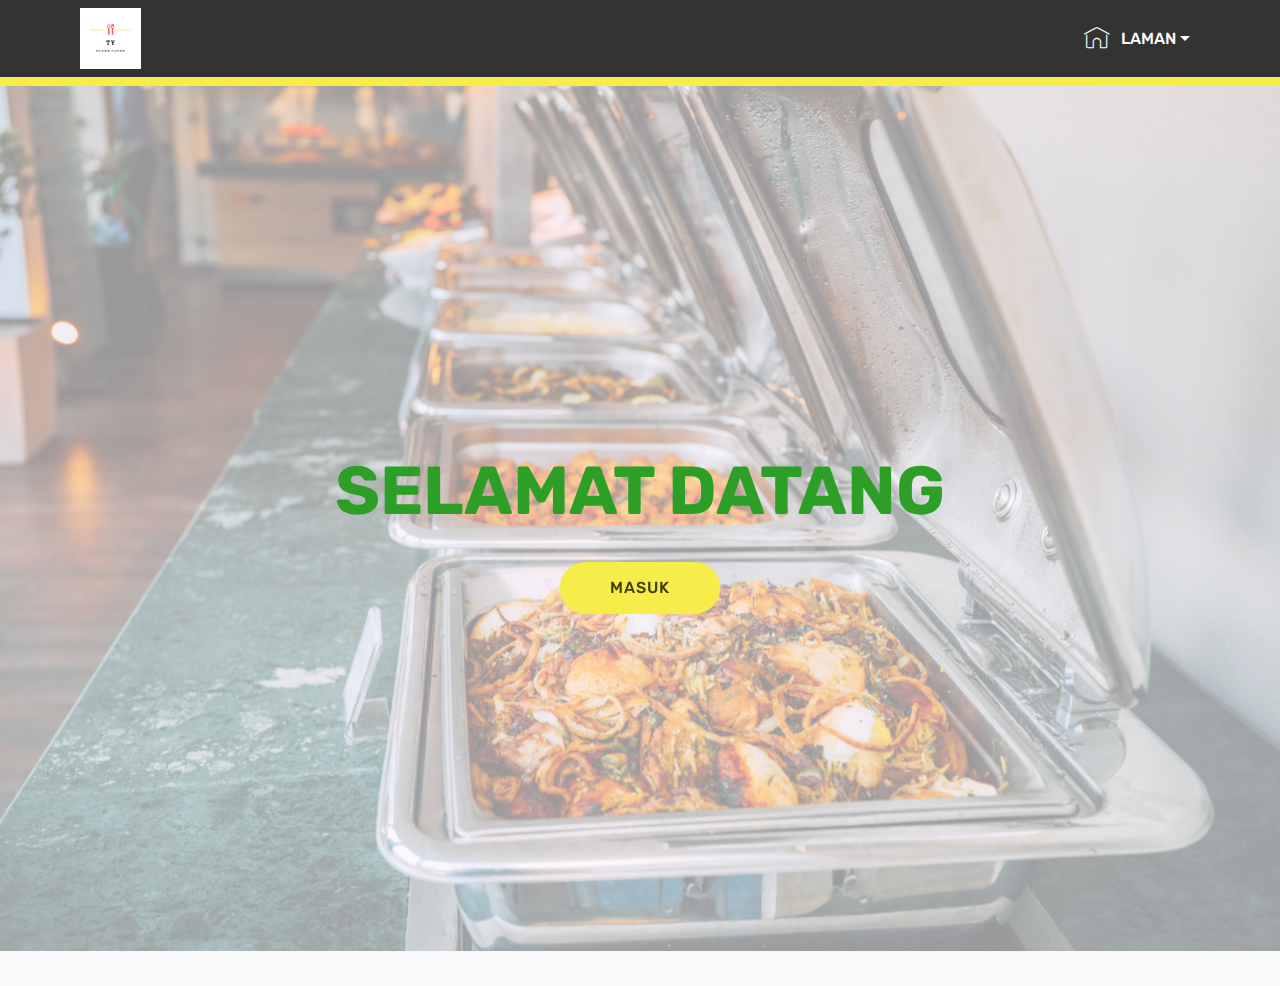
<file: index.html>
<!DOCTYPE html>
<html  >
<head>
  <!-- Site made with Mobirise Website Builder v4.12.4, https://mobirise.com -->
  <meta charset="UTF-8">
  <meta http-equiv="X-UA-Compatible" content="IE=edge">
  <meta name="generator" content="Mobirise v4.12.4, mobirise.com">
  <meta name="viewport" content="width=device-width, initial-scale=1, minimum-scale=1">
  <link rel="shortcut icon" href="assets/images/black-with-utensils-icon-restaurant-logo-122x122.png" type="image/x-icon">
  <meta name="description" content="">
  
  
  <title>Home</title>
  <link rel="stylesheet" href="assets/web/assets/mobirise-icons/mobirise-icons.css">
  <link rel="stylesheet" href="assets/bootstrap/css/bootstrap.min.css">
  <link rel="stylesheet" href="assets/bootstrap/css/bootstrap-grid.min.css">
  <link rel="stylesheet" href="assets/bootstrap/css/bootstrap-reboot.min.css">
  <link rel="stylesheet" href="assets/tether/tether.min.css">
  <link rel="stylesheet" href="assets/dropdown/css/style.css">
  <link rel="stylesheet" href="assets/theme/css/style.css">
  <link rel="preload" as="style" href="assets/mobirise/css/mbr-additional.css"><link rel="stylesheet" href="assets/mobirise/css/mbr-additional.css" type="text/css">
  
  
  
</head>
<body>
  <section class="menu cid-qTkzRZLJNu" once="menu" id="menu1-0">

    

    <nav class="navbar navbar-expand beta-menu navbar-dropdown align-items-center navbar-fixed-top navbar-toggleable-sm">
        <button class="navbar-toggler navbar-toggler-right" type="button" data-toggle="collapse" data-target="#navbarSupportedContent" aria-controls="navbarSupportedContent" aria-expanded="false" aria-label="Toggle navigation">
            <div class="hamburger">
                <span></span>
                <span></span>
                <span></span>
                <span></span>
            </div>
        </button>
        <div class="menu-logo">
            <div class="navbar-brand">
                <span class="navbar-logo">
                    <a href="index.html">
                         <img src="assets/images/black-with-utensils-icon-restaurant-logo-122x122.png" alt="" title="" style="height: 3.8rem;">
                    </a>
                </span>
                
            </div>
        </div>
        <div class="collapse navbar-collapse" id="navbarSupportedContent">
            <ul class="navbar-nav nav-dropdown nav-right" data-app-modern-menu="true"><li class="nav-item">
                    <a class="nav-link link text-white display-4" href="https://mobirise.com">
                        </a>
                </li>
                <li class="nav-item dropdown">
                    <a class="nav-link link text-white dropdown-toggle display-4" href="index.html" data-toggle="dropdown-submenu" aria-expanded="true"><span class="mbri-home mbr-iconfont mbr-iconfont-btn"></span>
                        LAMAN</a><div class="dropdown-menu"><a class="text-white dropdown-item display-4" href="index.html" aria-expanded="false">Utama</a><a class="text-white dropdown-item display-4" href="page1.html" aria-expanded="false">Pengenalan</a><div class="dropdown"><a class="text-white dropdown-item dropdown-toggle display-4" href="page2.html" aria-expanded="false" data-toggle="dropdown-submenu">Servis &amp; Produk</a><div class="dropdown-menu dropdown-submenu"><a class="text-white dropdown-item display-4" href="page2.html" aria-expanded="false">Servis Katering</a><a class="text-white dropdown-item display-4" href="page4.html" aria-expanded="false">Produk Pilihan</a></div></div><a class="text-white dropdown-item display-4" href="page3.html" aria-expanded="false">Hubungi Kami</a></div>
                </li></ul>
            
        </div>
    </nav>
</section>

<section class="engine"><a href="https://mobirise.info/w">html5 templates</a></section><section once="footers" class="cid-s5IyFgaUBa" id="footer6-8">

    

    

    <div class="container">
        <div class="media-container-row align-center mbr-white">
            <div class="col-12">
                <p class="mbr-text mb-0 mbr-fonts-style display-7">
                    © Copyright 2020 TY Restaurant - All Rights Reserved
                </p>
            </div>
        </div>
    </div>
</section>

<section class="header1 cid-s5IBngZGs4 mbr-fullscreen mbr-parallax-background" id="header16-b">

    

    <div class="mbr-overlay" style="opacity: 0.6; background-color: rgb(255, 255, 255);">
    </div>

    <div class="container">
        <div class="row justify-content-md-center">
            <div class="col-md-10 align-center">
                <h1 class="mbr-section-title mbr-bold pb-3 mbr-fonts-style display-1">
                    SELAMAT DATANG</h1>
                
                
                <div class="mbr-section-btn"><a class="btn btn-md btn-success display-4" href="page1.html">MASUK</a></div>
            </div>
        </div>
    </div>

</section>


  <script src="assets/web/assets/jquery/jquery.min.js"></script>
  <script src="assets/popper/popper.min.js"></script>
  <script src="assets/bootstrap/js/bootstrap.min.js"></script>
  <script src="assets/tether/tether.min.js"></script>
  <script src="assets/smoothscroll/smooth-scroll.js"></script>
  <script src="assets/dropdown/js/nav-dropdown.js"></script>
  <script src="assets/dropdown/js/navbar-dropdown.js"></script>
  <script src="assets/touchswipe/jquery.touch-swipe.min.js"></script>
  <script src="assets/parallax/jarallax.min.js"></script>
  <script src="assets/theme/js/script.js"></script>
  
  
</body>
</html>
</file>
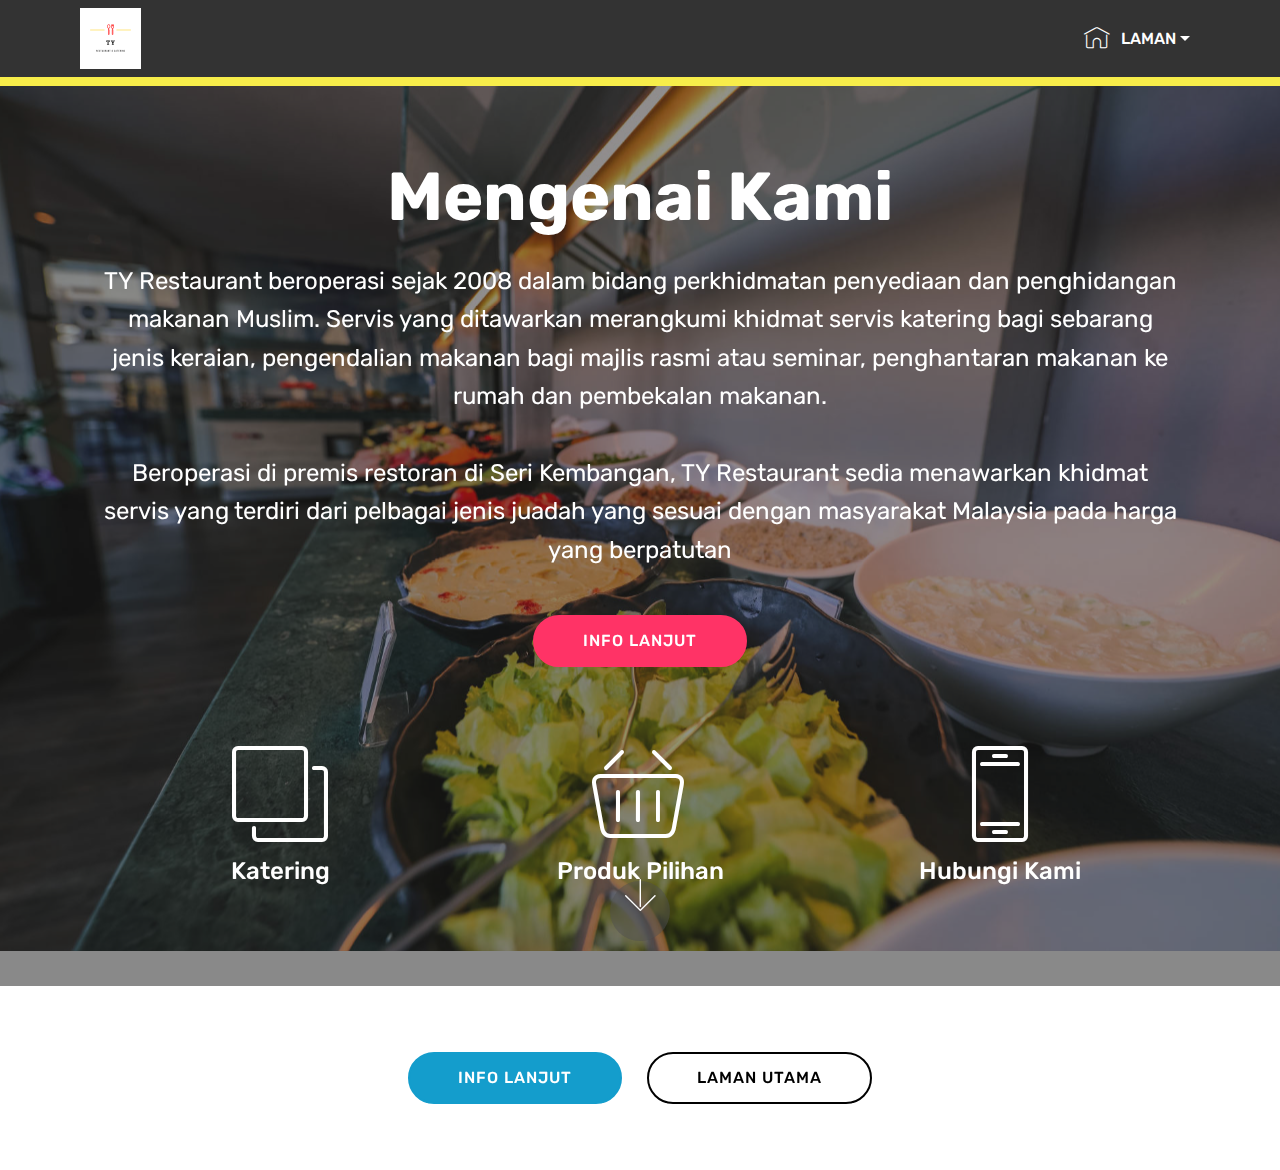
<file: page1.html>
<!DOCTYPE html>
<html  >
<head>
  <!-- Site made with Mobirise Website Builder v4.12.4, https://mobirise.com -->
  <meta charset="UTF-8">
  <meta http-equiv="X-UA-Compatible" content="IE=edge">
  <meta name="generator" content="Mobirise v4.12.4, mobirise.com">
  <meta name="viewport" content="width=device-width, initial-scale=1, minimum-scale=1">
  <link rel="shortcut icon" href="assets/images/black-with-utensils-icon-restaurant-logo-122x122.png" type="image/x-icon">
  <meta name="description" content="Web Page Builder Description">
  
  
  <title>Pengenalan</title>
  <link rel="stylesheet" href="assets/web/assets/mobirise-icons/mobirise-icons.css">
  <link rel="stylesheet" href="assets/bootstrap/css/bootstrap.min.css">
  <link rel="stylesheet" href="assets/bootstrap/css/bootstrap-grid.min.css">
  <link rel="stylesheet" href="assets/bootstrap/css/bootstrap-reboot.min.css">
  <link rel="stylesheet" href="assets/tether/tether.min.css">
  <link rel="stylesheet" href="assets/dropdown/css/style.css">
  <link rel="stylesheet" href="assets/theme/css/style.css">
  <link rel="preload" as="style" href="assets/mobirise/css/mbr-additional.css"><link rel="stylesheet" href="assets/mobirise/css/mbr-additional.css" type="text/css">
  
  
  
</head>
<body>
  <section class="menu cid-qTkzRZLJNu" once="menu" id="menu1-3">

    

    <nav class="navbar navbar-expand beta-menu navbar-dropdown align-items-center navbar-fixed-top navbar-toggleable-sm">
        <button class="navbar-toggler navbar-toggler-right" type="button" data-toggle="collapse" data-target="#navbarSupportedContent" aria-controls="navbarSupportedContent" aria-expanded="false" aria-label="Toggle navigation">
            <div class="hamburger">
                <span></span>
                <span></span>
                <span></span>
                <span></span>
            </div>
        </button>
        <div class="menu-logo">
            <div class="navbar-brand">
                <span class="navbar-logo">
                    <a href="index.html">
                         <img src="assets/images/black-with-utensils-icon-restaurant-logo-122x122.png" alt="" title="" style="height: 3.8rem;">
                    </a>
                </span>
                
            </div>
        </div>
        <div class="collapse navbar-collapse" id="navbarSupportedContent">
            <ul class="navbar-nav nav-dropdown nav-right" data-app-modern-menu="true"><li class="nav-item">
                    <a class="nav-link link text-white display-4" href="https://mobirise.com">
                        </a>
                </li>
                <li class="nav-item dropdown open">
                    <a class="nav-link link text-white dropdown-toggle display-4" href="index.html" data-toggle="dropdown-submenu" aria-expanded="true"><span class="mbri-home mbr-iconfont mbr-iconfont-btn"></span>
                        LAMAN</a><div class="dropdown-menu"><a class="text-white dropdown-item display-4" href="index.html" aria-expanded="false">Utama</a><a class="text-white dropdown-item display-4" href="page1.html" aria-expanded="false">Pengenalan</a><div class="dropdown"><a class="text-white dropdown-item dropdown-toggle display-4" href="page2.html" aria-expanded="false" data-toggle="dropdown-submenu">Servis &amp; Produk</a><div class="dropdown-menu dropdown-submenu"><a class="text-white dropdown-item display-4" href="page2.html" aria-expanded="false">Servis Katering</a><a class="text-white dropdown-item display-4" href="page4.html" aria-expanded="false">Produk Pilihan</a></div></div><a class="text-white dropdown-item display-4" href="page3.html" aria-expanded="false">Hubungi Kami</a></div>
                </li></ul>
            
        </div>
    </nav>
</section>

<section class="engine"><a href="https://mobirise.info/e">how to make your own site</a></section><section once="footers" class="cid-s5IyFgaUBa" id="footer6-8">

    

    

    <div class="container">
        <div class="media-container-row align-center mbr-white">
            <div class="col-12">
                <p class="mbr-text mb-0 mbr-fonts-style display-7">
                    © Copyright 2020 TY Restaurant - All Rights Reserved
                </p>
            </div>
        </div>
    </div>
</section>

<section class="header12 cid-s5JDI2VY66 mbr-fullscreen mbr-parallax-background" id="header12-1g">

    

    <div class="mbr-overlay" style="opacity: 0.5; background-color: rgb(35, 35, 35);">
    </div>

    <div class="container  ">
            <div class="media-container">
                <div class="col-md-12 align-center">
                    <h1 class="mbr-section-title pb-3 mbr-white mbr-bold mbr-fonts-style display-1">Mengenai Kami</h1>
                    <p class="mbr-text pb-3 mbr-white mbr-fonts-style display-5">TY Restaurant beroperasi sejak 2008 dalam bidang perkhidmatan penyediaan dan penghidangan makanan Muslim. Servis yang ditawarkan merangkumi khidmat servis katering bagi sebarang jenis keraian, pengendalian makanan bagi majlis rasmi atau seminar, penghantaran makanan ke rumah dan pembekalan makanan.<br><br>Beroperasi di premis restoran di Seri Kembangan, TY Restaurant sedia menawarkan khidmat servis yang terdiri dari pelbagai jenis juadah yang sesuai dengan masyarakat Malaysia pada harga yang berpatutan</p>
                    <div class="mbr-section-btn align-center py-2"><a class="btn btn-md btn-secondary display-4" href="page2.html">INFO LANJUT</a></div>

                    <div class="icons-media-container mbr-white">
                        <div class="card col-12 col-md-6 col-lg-4">
                            <div class="icon-block">
                            <a href="page2.html">
                                <span class="mbr-iconfont mbri-layers"></span>
                            </a>
                            </div>
                            <h5 class="mbr-fonts-style display-5">Katering</h5>
                        </div>

                        <div class="card col-12 col-md-6 col-lg-4">
                            <div class="icon-block">
                                <a href="page4.html">
                                    <span class="mbr-iconfont mbri-shopping-basket"></span>
                                </a>
                            </div>
                            <h5 class="mbr-fonts-style display-5">Produk Pilihan</h5>
                        </div>

                        <div class="card col-12 col-md-6 col-lg-4">
                            <div class="icon-block">
                                <a href="page3.html">
                                    <span class="mbr-iconfont mbri-mobile2"></span>
                                </a>
                            </div>
                            <h5 class="mbr-fonts-style display-5">Hubungi Kami</h5>
                        </div>

                        
                    </div>
                </div>
            </div>
    </div>

    <div class="mbr-arrow hidden-sm-down" aria-hidden="true">
        <a href="#next">
            <i class="mbri-down mbr-iconfont"></i>
        </a>
    </div>
</section>

<section class="mbr-section content8 cid-s5IQDFtydw" id="content8-o">

    

    <div class="container">
        <div class="media-container-row title">
            <div class="col-12 col-md-8">
                <div class="mbr-section-btn align-center"><a class="btn btn-primary display-4" href="page2.html">INFO LANJUT</a>
                    <a class="btn btn-black-outline display-4" href="index.html">LAMAN UTAMA</a></div>
            </div>
        </div>
    </div>
</section>


  <script src="assets/web/assets/jquery/jquery.min.js"></script>
  <script src="assets/popper/popper.min.js"></script>
  <script src="assets/bootstrap/js/bootstrap.min.js"></script>
  <script src="assets/tether/tether.min.js"></script>
  <script src="assets/dropdown/js/nav-dropdown.js"></script>
  <script src="assets/dropdown/js/navbar-dropdown.js"></script>
  <script src="assets/touchswipe/jquery.touch-swipe.min.js"></script>
  <script src="assets/vimeoplayer/jquery.mb.vimeo_player.js"></script>
  <script src="assets/parallax/jarallax.min.js"></script>
  <script src="assets/smoothscroll/smooth-scroll.js"></script>
  <script src="assets/theme/js/script.js"></script>
  
  
</body>
</html>
</file>
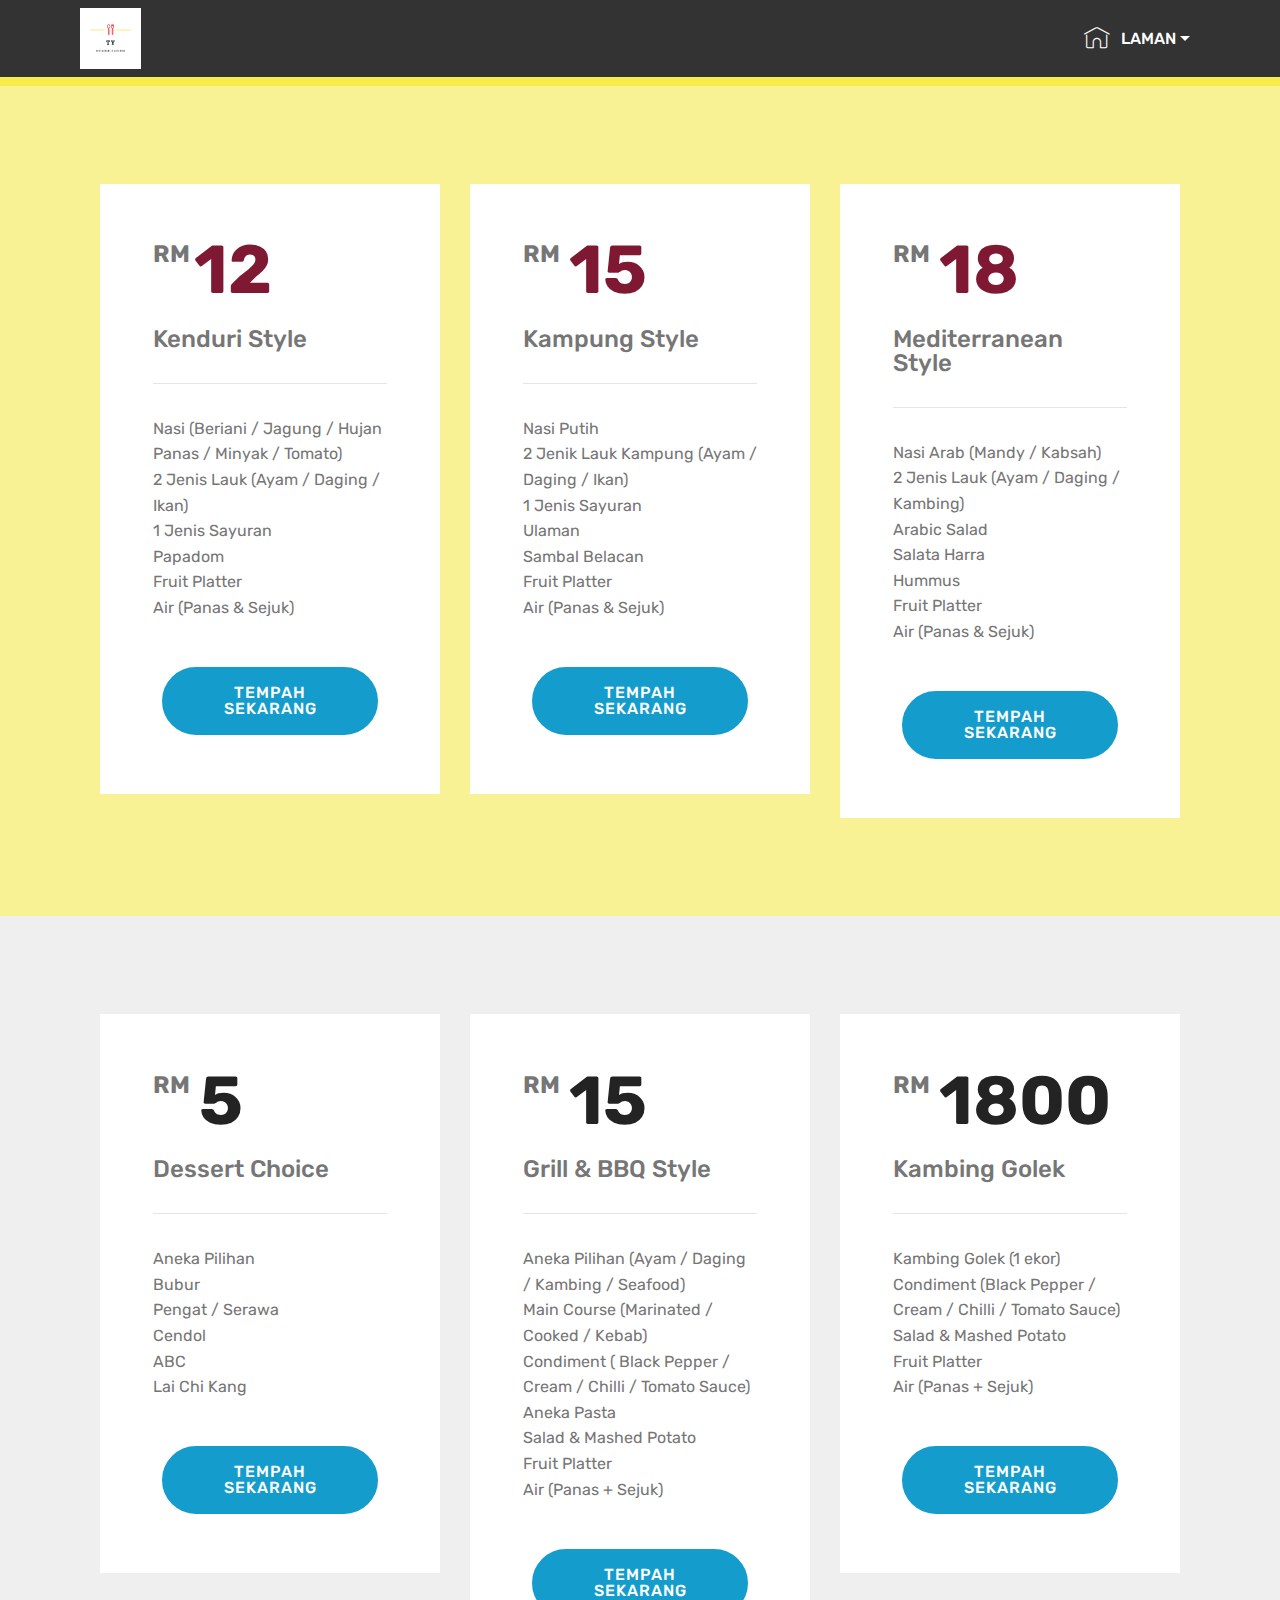
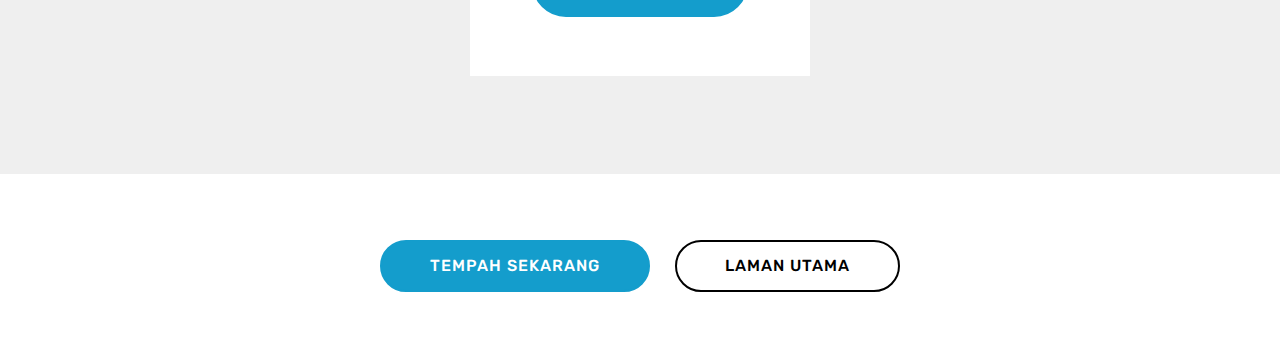
<file: page2.html>
<!DOCTYPE html>
<html  >
<head>
  <!-- Site made with Mobirise Website Builder v4.12.4, https://mobirise.com -->
  <meta charset="UTF-8">
  <meta http-equiv="X-UA-Compatible" content="IE=edge">
  <meta name="generator" content="Mobirise v4.12.4, mobirise.com">
  <meta name="viewport" content="width=device-width, initial-scale=1, minimum-scale=1">
  <link rel="shortcut icon" href="assets/images/black-with-utensils-icon-restaurant-logo-122x122.png" type="image/x-icon">
  <meta name="description" content="Web Page Builder Description">
  
  
  <title>Pakej Katering</title>
  <link rel="stylesheet" href="assets/web/assets/mobirise-icons/mobirise-icons.css">
  <link rel="stylesheet" href="assets/bootstrap/css/bootstrap.min.css">
  <link rel="stylesheet" href="assets/bootstrap/css/bootstrap-grid.min.css">
  <link rel="stylesheet" href="assets/bootstrap/css/bootstrap-reboot.min.css">
  <link rel="stylesheet" href="assets/tether/tether.min.css">
  <link rel="stylesheet" href="assets/dropdown/css/style.css">
  <link rel="stylesheet" href="assets/theme/css/style.css">
  <link rel="preload" as="style" href="assets/mobirise/css/mbr-additional.css"><link rel="stylesheet" href="assets/mobirise/css/mbr-additional.css" type="text/css">
  
  
  
</head>
<body>
  <section class="menu cid-s5Ip4docwi" once="menu" id="menu1-4">

    

    <nav class="navbar navbar-expand beta-menu navbar-dropdown align-items-center navbar-fixed-top navbar-toggleable-sm">
        <button class="navbar-toggler navbar-toggler-right" type="button" data-toggle="collapse" data-target="#navbarSupportedContent" aria-controls="navbarSupportedContent" aria-expanded="false" aria-label="Toggle navigation">
            <div class="hamburger">
                <span></span>
                <span></span>
                <span></span>
                <span></span>
            </div>
        </button>
        <div class="menu-logo">
            <div class="navbar-brand">
                <span class="navbar-logo">
                    <a href="index.html">
                         <img src="assets/images/black-with-utensils-icon-restaurant-logo-122x122.png" alt="" title="" style="height: 3.8rem;">
                    </a>
                </span>
                
            </div>
        </div>
        <div class="collapse navbar-collapse" id="navbarSupportedContent">
            <ul class="navbar-nav nav-dropdown nav-right" data-app-modern-menu="true"><li class="nav-item">
                    <a class="nav-link link text-white display-4" href="https://mobirise.com">
                        </a>
                </li>
                <li class="nav-item dropdown">
                    <a class="nav-link link text-white dropdown-toggle display-4" href="index.html" data-toggle="dropdown-submenu" aria-expanded="true"><span class="mbri-home mbr-iconfont mbr-iconfont-btn"></span>
                        LAMAN</a><div class="dropdown-menu"><a class="text-white dropdown-item display-4" href="index.html" aria-expanded="false">Utama</a><a class="text-white dropdown-item display-4" href="page1.html" aria-expanded="false">Pengenalan</a><div class="dropdown"><a class="text-white dropdown-item dropdown-toggle display-4" href="page2.html" aria-expanded="false" data-toggle="dropdown-submenu">Servis &amp; Produk</a><div class="dropdown-menu dropdown-submenu"><a class="text-white dropdown-item display-4" href="page2.html" aria-expanded="false">Servis Katering</a><a class="text-white dropdown-item display-4" href="page4.html" aria-expanded="false">Produk Pilihan</a></div></div><a class="text-white dropdown-item display-4" href="page3.html" aria-expanded="false">Hubungi Kami</a></div>
                </li></ul>
            
        </div>
    </nav>
</section>

<section class="engine"><a href="https://mobirise.info/g">how to build a site for free</a></section><section once="footers" class="cid-s5IyFgaUBa" id="footer6-8">

    

    

    <div class="container">
        <div class="media-container-row align-center mbr-white">
            <div class="col-12">
                <p class="mbr-text mb-0 mbr-fonts-style display-7">
                    © Copyright 2020 TY Restaurant - All Rights Reserved
                </p>
            </div>
        </div>
    </div>
</section>

<section class="pricing-table3 cid-s5OUbABOow" id="pricing-tables3-1s">

    

    
    <div class="container">
        <div class="media-container-row">
            <div class=" col-12 col-lg-4 col-md-6 my-2">
                <div class="pricing">
                    <div class="plan-header">
                        <div class="plan-price">
                            <span class="price-value mbr-fonts-style display-5">RM</span>
                            <span class="price-figure mbr-fonts-style display-1">12</span>
                            <h3 class="plan-title mbr-fonts-style display-5">Kenduri Style</h3>
                            <hr>
                        </div>
                    </div>
                    <div class="plan-body">
                        <p class="mbr-text mbr-fonts-style display-7">
                            Nasi (Beriani / Jagung / Hujan Panas / Minyak / Tomato)<br>2 Jenis Lauk (Ayam / Daging / Ikan)<br>1 Jenis Sayuran<br>Papadom<br>Fruit Platter<br>Air (Panas &amp; Sejuk)</p>
                        <div class="mbr-section-btn pt-4 text-center"><a href="https://wa.me/60129167989" class="btn btn-primary display-4">TEMPAH SEKARANG</a></div>
                    </div>
                </div>
            </div>

            <div class="col-12 col-lg-4 col-md-6 my-2">
                <div class="pricing">
                    <div class="plan-header">
                        <div class="plan-price">
                            <span class="price-value mbr-fonts-style display-5">RM&nbsp;</span>
                            <span class="price-figure mbr-fonts-style display-1">15
                            </span>
                            <h3 class="plan-title mbr-fonts-style display-5">Kampung Style</h3>
                            <hr>
                        </div>
                    </div>
                    <div class="plan-body">
                        <p class="mbr-text mbr-fonts-style display-7">Nasi Putih<br>2 Jenik Lauk Kampung (Ayam / Daging / Ikan)<br>1 Jenis Sayuran<br>Ulaman<br>Sambal Belacan<br>Fruit Platter<br>Air (Panas &amp; Sejuk)</p>
                        <div class="mbr-section-btn pt-4 text-center"><a href="https://wa.me/60129167989" class="btn btn-primary display-4">TEMPAH SEKARANG</a></div>
                    </div>
                </div>
            </div>

            <div class="col-12 col-lg-4 col-md-6 my-2">
                <div class="pricing">
                    <div class="plan-header">
                        <div class="plan-price">
                            <span class="price-value mbr-fonts-style display-5">RM&nbsp;</span>
                            <span class="price-figure mbr-fonts-style display-1">18</span>
                            <h3 class="plan-title mbr-fonts-style display-5">Mediterranean Style</h3>
                            <hr>
                        </div>
                    </div>
                    <div class="plan-body ">
                        <p class="mbr-text mbr-fonts-style display-7">Nasi Arab (Mandy / Kabsah)<br>2 Jenis Lauk (Ayam / Daging / Kambing)<br>Arabic Salad<br>Salata Harra<br>Hummus<br>Fruit Platter<br>Air (Panas &amp; Sejuk)</p>
                        <div class="mbr-section-btn pt-4 text-center"><a href="https://wa.me/60129167989" class="btn btn-primary display-4">TEMPAH SEKARANG</a></div>
                    </div>
                </div>
            </div>

        </div>
    </div>
</section>

<section class="pricing-table3 cid-s5OUkr713l" id="pricing-tables3-1t">

    

    
    <div class="container">
        <div class="media-container-row">
            <div class=" col-12 col-lg-4 col-md-6 my-2">
                <div class="pricing">
                    <div class="plan-header">
                        <div class="plan-price">
                            <span class="price-value mbr-fonts-style display-5">RM&nbsp;</span>
                            <span class="price-figure mbr-fonts-style display-1">5</span>
                            <h3 class="plan-title mbr-fonts-style display-5">Dessert Choice</h3>
                            <hr>
                        </div>
                    </div>
                    <div class="plan-body">
                        <p class="mbr-text mbr-fonts-style display-7">Aneka Pilihan <br>Bubur<br>Pengat / Serawa<br>Cendol<br>ABC<br>Lai Chi Kang</p>
                        <div class="mbr-section-btn pt-4 text-center"><a href="https://wa.me/60129167989" class="btn btn-primary display-4">TEMPAH SEKARANG</a></div>
                    </div>
                </div>
            </div>

            <div class="col-12 col-lg-4 col-md-6 my-2">
                <div class="pricing">
                    <div class="plan-header">
                        <div class="plan-price">
                            <span class="price-value mbr-fonts-style display-5">RM&nbsp;</span>
                            <span class="price-figure mbr-fonts-style display-1">15</span>
                            <h3 class="plan-title mbr-fonts-style display-5">Grill &amp; BBQ Style</h3>
                            <hr>
                        </div>
                    </div>
                    <div class="plan-body">
                        <p class="mbr-text mbr-fonts-style display-7">Aneka Pilihan (Ayam / Daging / Kambing / Seafood)<br>Main Course (Marinated / Cooked / Kebab)<br>Condiment ( Black Pepper / Cream / Chilli / Tomato Sauce)<br>Aneka Pasta<br>Salad &amp; Mashed Potato<br>Fruit Platter<br>Air (Panas + Sejuk)<br></p>
                        <div class="mbr-section-btn pt-4 text-center"><a href="https://wa.me/60129167989" class="btn btn-primary display-4">TEMPAH SEKARANG</a></div>
                    </div>
                </div>
            </div>

            <div class="col-12 col-lg-4 col-md-6 my-2">
                <div class="pricing">
                    <div class="plan-header">
                        <div class="plan-price">
                            <span class="price-value mbr-fonts-style display-5">RM&nbsp;</span>
                            <span class="price-figure mbr-fonts-style display-1">1800</span>
                            <h3 class="plan-title mbr-fonts-style display-5">Kambing Golek</h3>
                            <hr>
                        </div>
                    </div>
                    <div class="plan-body ">
                        <p class="mbr-text mbr-fonts-style display-7">Kambing Golek (1 ekor)<br>Condiment (Black Pepper / Cream / Chilli / Tomato Sauce)<br>Salad &amp; Mashed Potato<br>Fruit Platter<br>Air (Panas + Sejuk)</p>
                        <div class="mbr-section-btn pt-4 text-center"><a href="https://wa.me/60129167989" class="btn btn-primary display-4">TEMPAH SEKARANG</a></div>
                    </div>
                </div>
            </div>

        </div>
    </div>
</section>

<section class="mbr-section content8 cid-s5IQ98P1nn" id="content8-n">

    

    <div class="container">
        <div class="media-container-row title">
            <div class="col-12 col-md-8">
                <div class="mbr-section-btn align-center"><a class="btn btn-primary display-4" href="page3.html">TEMPAH SEKARANG</a>
                    <a class="btn btn-black-outline display-4" href="index.html">LAMAN UTAMA</a></div>
            </div>
        </div>
    </div>
</section>


  <script src="assets/web/assets/jquery/jquery.min.js"></script>
  <script src="assets/popper/popper.min.js"></script>
  <script src="assets/bootstrap/js/bootstrap.min.js"></script>
  <script src="assets/tether/tether.min.js"></script>
  <script src="assets/smoothscroll/smooth-scroll.js"></script>
  <script src="assets/dropdown/js/nav-dropdown.js"></script>
  <script src="assets/dropdown/js/navbar-dropdown.js"></script>
  <script src="assets/touchswipe/jquery.touch-swipe.min.js"></script>
  <script src="assets/theme/js/script.js"></script>
  
  
</body>
</html>
</file>
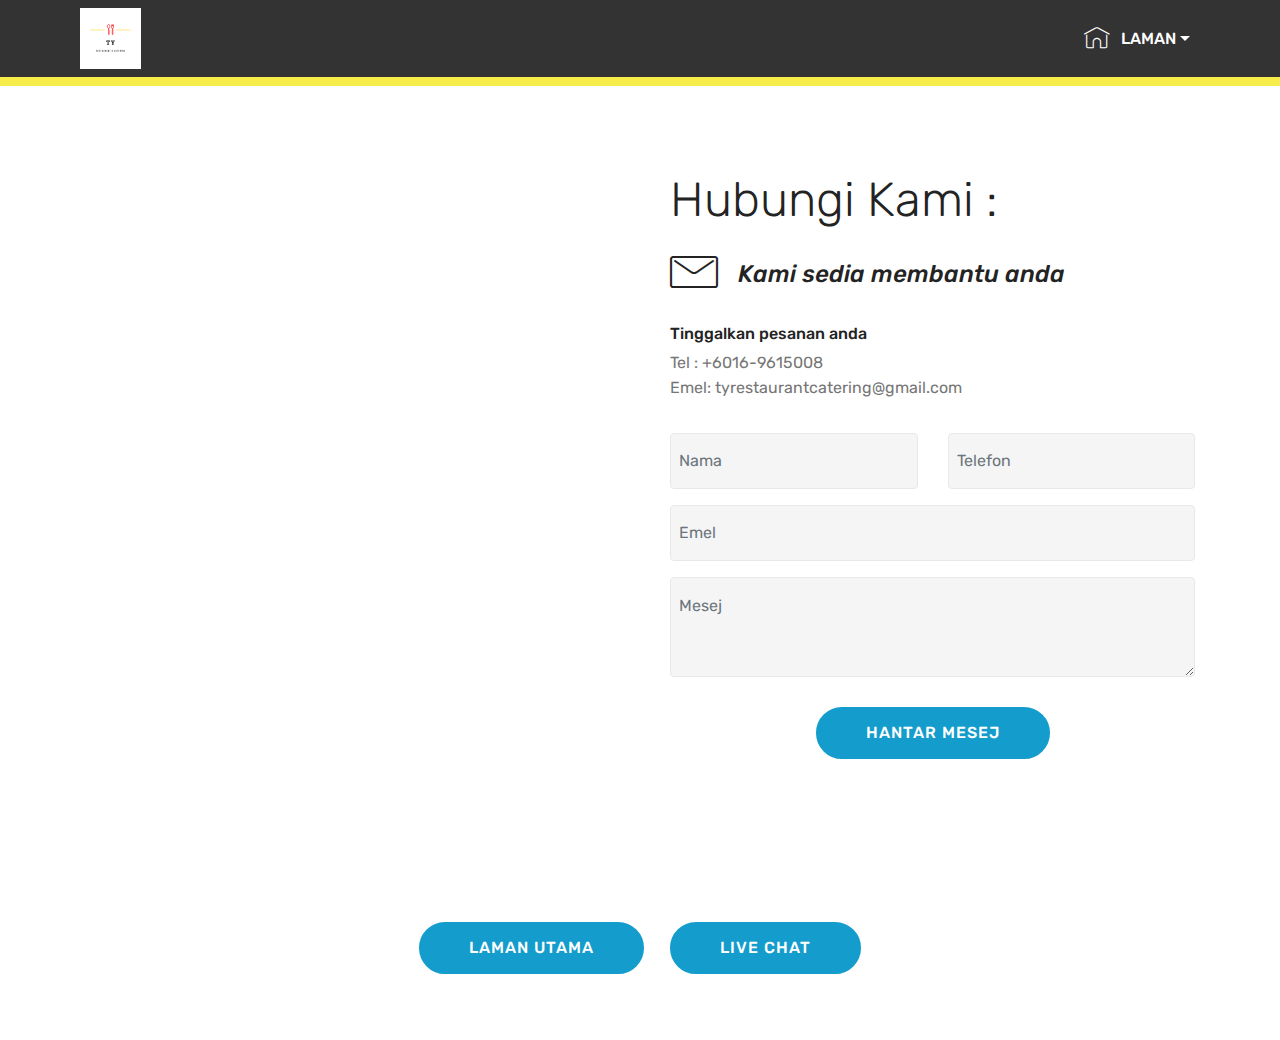
<file: page3.html>
<!DOCTYPE html>
<html  >
<head>
  <!-- Site made with Mobirise Website Builder v4.12.4, https://mobirise.com -->
  <meta charset="UTF-8">
  <meta http-equiv="X-UA-Compatible" content="IE=edge">
  <meta name="generator" content="Mobirise v4.12.4, mobirise.com">
  <meta name="viewport" content="width=device-width, initial-scale=1, minimum-scale=1">
  <link rel="shortcut icon" href="assets/images/black-with-utensils-icon-restaurant-logo-122x122.png" type="image/x-icon">
  <meta name="description" content="Web Page Builder Description">
  
  
  <title>Hubungi Kami</title>
  <link rel="stylesheet" href="assets/web/assets/mobirise-icons/mobirise-icons.css">
  <link rel="stylesheet" href="assets/bootstrap/css/bootstrap.min.css">
  <link rel="stylesheet" href="assets/bootstrap/css/bootstrap-grid.min.css">
  <link rel="stylesheet" href="assets/bootstrap/css/bootstrap-reboot.min.css">
  <link rel="stylesheet" href="assets/tether/tether.min.css">
  <link rel="stylesheet" href="assets/dropdown/css/style.css">
  <link rel="stylesheet" href="assets/theme/css/style.css">
  <link rel="preload" as="style" href="assets/mobirise/css/mbr-additional.css"><link rel="stylesheet" href="assets/mobirise/css/mbr-additional.css" type="text/css">
  
  
  
</head>
<body>
  <section class="menu cid-s5IpfmDaPE" once="menu" id="menu1-5">

    

    <nav class="navbar navbar-expand beta-menu navbar-dropdown align-items-center navbar-fixed-top navbar-toggleable-sm">
        <button class="navbar-toggler navbar-toggler-right" type="button" data-toggle="collapse" data-target="#navbarSupportedContent" aria-controls="navbarSupportedContent" aria-expanded="false" aria-label="Toggle navigation">
            <div class="hamburger">
                <span></span>
                <span></span>
                <span></span>
                <span></span>
            </div>
        </button>
        <div class="menu-logo">
            <div class="navbar-brand">
                <span class="navbar-logo">
                    <a href="index.html">
                         <img src="assets/images/black-with-utensils-icon-restaurant-logo-122x122.png" alt="" title="" style="height: 3.8rem;">
                    </a>
                </span>
                
            </div>
        </div>
        <div class="collapse navbar-collapse" id="navbarSupportedContent">
            <ul class="navbar-nav nav-dropdown nav-right" data-app-modern-menu="true"><li class="nav-item">
                    <a class="nav-link link text-white display-4" href="https://mobirise.com">
                        </a>
                </li>
                <li class="nav-item dropdown">
                    <a class="nav-link link text-white dropdown-toggle display-4" href="index.html" data-toggle="dropdown-submenu" aria-expanded="true"><span class="mbri-home mbr-iconfont mbr-iconfont-btn"></span>
                        LAMAN</a><div class="dropdown-menu"><a class="text-white dropdown-item display-4" href="index.html" aria-expanded="false">Utama</a><a class="text-white dropdown-item display-4" href="page1.html" aria-expanded="false">Pengenalan</a><div class="dropdown"><a class="text-white dropdown-item dropdown-toggle display-4" href="page2.html" aria-expanded="false" data-toggle="dropdown-submenu">Servis &amp; Produk</a><div class="dropdown-menu dropdown-submenu"><a class="text-white dropdown-item display-4" href="page2.html" aria-expanded="false">Servis Katering</a><a class="text-white dropdown-item display-4" href="page4.html" aria-expanded="false">Produk Pilihan</a></div></div><a class="text-white dropdown-item display-4" href="page3.html" aria-expanded="false">Hubungi Kami</a></div>
                </li></ul>
            
        </div>
    </nav>
</section>

<section class="engine"><a href="https://mobirise.info/j">website templates</a></section><section once="footers" class="cid-s5IyFgaUBa" id="footer6-8">

    

    

    <div class="container">
        <div class="media-container-row align-center mbr-white">
            <div class="col-12">
                <p class="mbr-text mb-0 mbr-fonts-style display-7">
                    © Copyright 2020 TY Restaurant - All Rights Reserved
                </p>
            </div>
        </div>
    </div>
</section>

<section class="mbr-section form4 cid-s5Jq6f9Zi1" id="form4-14">

    

    
    <div class="container">
        <div class="row">
            <div class="col-md-6">
                <div class="google-map"><iframe frameborder="0" style="border:0" src="https://www.google.com/maps/embed/v1/place?key=AIzaSyCy9r70T3NYf3PhvVflTo0_zdif2_IoIYs&amp;q=place_id:ChIJ0QwiS7K1zTERBEUlwnZ_afU" allowfullscreen=""></iframe></div>
            </div>
            <div class="col-md-6">
                <h2 class="pb-3 align-left mbr-fonts-style display-2">Hubungi Kami :</h2>
                <div>
                    <div class="icon-block pb-3 align-left">
                        <span class="icon-block__icon">
                            <span class="mbri-letter mbr-iconfont"></span>
                        </span>
                        <h4 class="icon-block__title align-left mbr-fonts-style display-5">Kami sedia membantu anda</h4>
                    </div>
                    <div class="icon-contacts pb-3">
                        <h5 class="align-left mbr-fonts-style display-7">Tinggalkan pesanan anda&nbsp;</h5>
                        <p class="mbr-text align-left mbr-fonts-style display-7">Tel : +6016-9615008<br>Emel: tyrestaurantcatering@gmail.com</p>
                    </div>
                </div>
                <div data-form-type="formoid">
                    <!---Formbuilder Form--->
                    <form action="https://mobirise.com/" method="POST" class="mbr-form form-with-styler" data-form-title="Mobirise Form"><input type="hidden" name="email" data-form-email="true" value="upINGtVUGz/XrFaJaEqw0Y2VmElj2Qe7LXNXFQTuEirZGS9Z5X1y45xXK3/HU19IyzEPyfDm08jvczIXrxS14+LGIvrqRVi27lvx1bGtdspmwW8drIiSkB5VA6WvBcJF">
                        <div class="row">
                            <div hidden="hidden" data-form-alert="" class="alert alert-success col-12">Terima kasih, pihak kami akan memberi maklum balas segera</div>
                            <div hidden="hidden" data-form-alert-danger="" class="alert alert-danger col-12">
                            </div>
                        </div>
                        <div class="dragArea row">
                            <div class="col-md-6  form-group" data-for="name">
                                <input type="text" name="name" placeholder="Nama" data-form-field="Name" required="required" class="form-control input display-7" id="name-form4-14">
                            </div>
                            <div class="col-md-6  form-group" data-for="phone">
                                <input type="text" name="phone" placeholder="Telefon" data-form-field="Phone" required="required" class="form-control input display-7" id="phone-form4-14">
                            </div>
                            <div data-for="email" class="col-md-12  form-group">
                                <input type="text" name="email" placeholder="Emel" data-form-field="Email" class="form-control input display-7" required="required" id="email-form4-14">
                            </div>
                            <div data-for="message" class="col-md-12  form-group">
                                <textarea name="message" placeholder="Mesej" data-form-field="Message" class="form-control input display-7" id="message-form4-14"></textarea>
                            </div>
                            <div class="col-md-12 input-group-btn  mt-2 align-center"><button type="submit" class="btn btn-primary btn-form display-4">HANTAR MESEJ</button></div>
                        </div>
                    </form><!---Formbuilder Form--->
                </div>
            </div>
        </div>
    </div>
</section>

<section class="mbr-section content8 cid-s5IPUamthd" id="content8-m">

    

    <div class="container">
        <div class="media-container-row title">
            <div class="col-12 col-md-8">
                <div class="mbr-section-btn align-center"><a class="btn btn-primary display-4" href="index.html">LAMAN UTAMA</a> <a class="btn btn-primary display-4" href="https://wa.me/60169615008">LIVE CHAT</a></div>
            </div>
        </div>
    </div>
</section>


  <script src="assets/web/assets/jquery/jquery.min.js"></script>
  <script src="assets/popper/popper.min.js"></script>
  <script src="assets/bootstrap/js/bootstrap.min.js"></script>
  <script src="assets/tether/tether.min.js"></script>
  <script src="assets/smoothscroll/smooth-scroll.js"></script>
  <script src="assets/dropdown/js/nav-dropdown.js"></script>
  <script src="assets/dropdown/js/navbar-dropdown.js"></script>
  <script src="assets/touchswipe/jquery.touch-swipe.min.js"></script>
  <script src="assets/theme/js/script.js"></script>
  <script src="assets/formoid/formoid.min.js"></script>
  
  
</body>
</html>
</file>
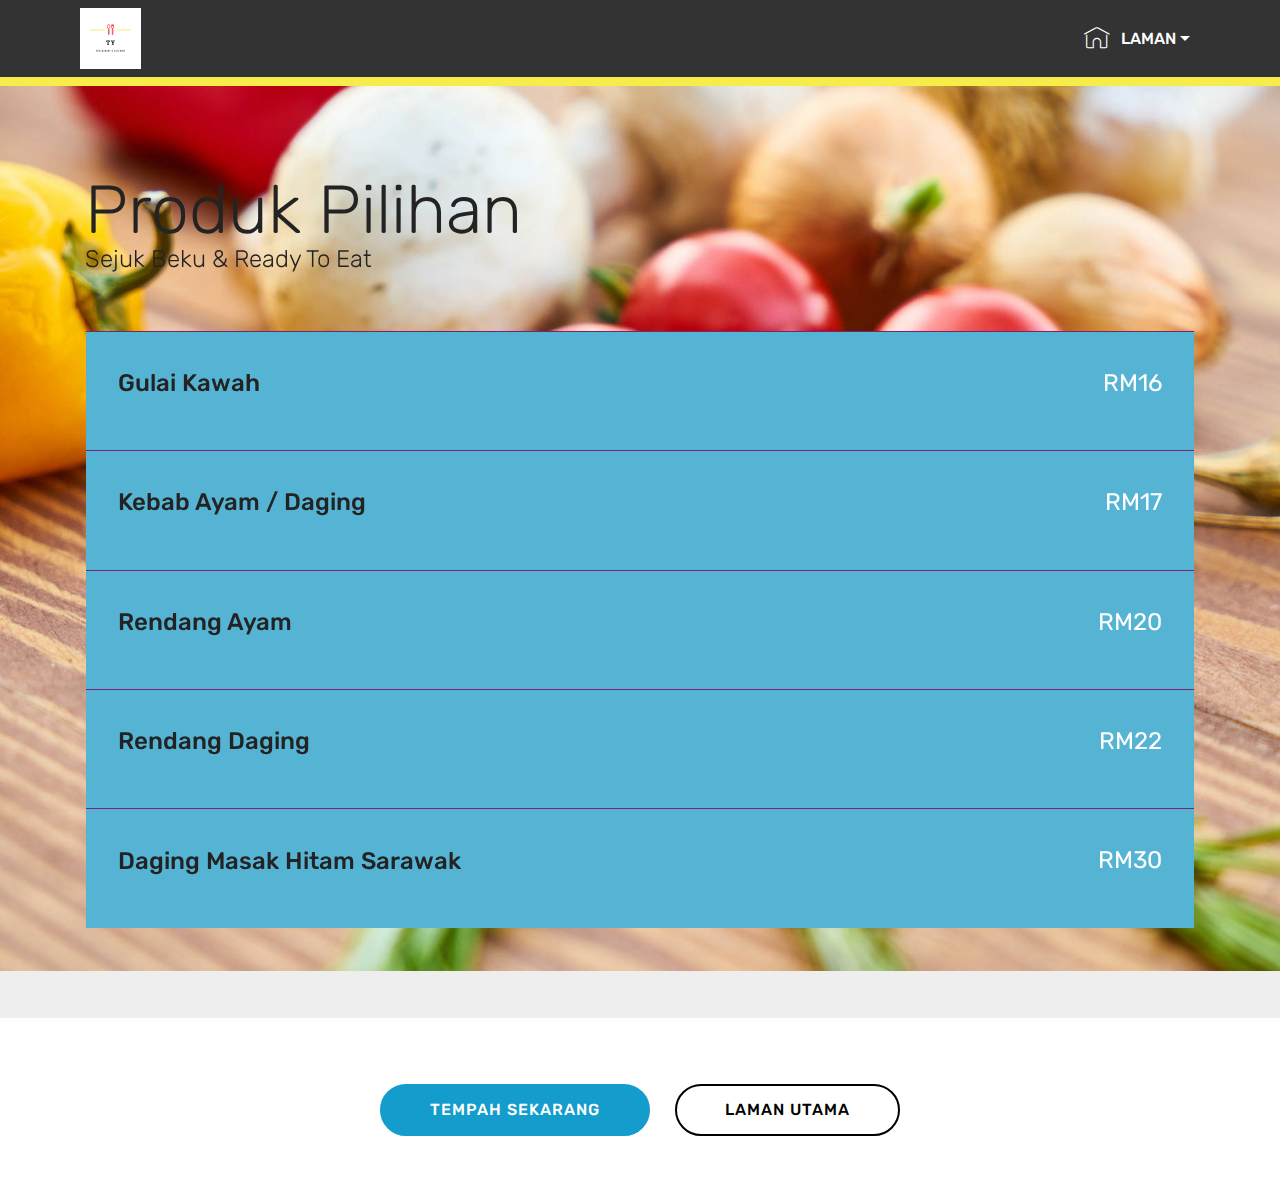
<file: page4.html>
<!DOCTYPE html>
<html  >
<head>
  <!-- Site made with Mobirise Website Builder v4.12.4, https://mobirise.com -->
  <meta charset="UTF-8">
  <meta http-equiv="X-UA-Compatible" content="IE=edge">
  <meta name="generator" content="Mobirise v4.12.4, mobirise.com">
  <meta name="viewport" content="width=device-width, initial-scale=1, minimum-scale=1">
  <link rel="shortcut icon" href="assets/images/black-with-utensils-icon-restaurant-logo-122x122.png" type="image/x-icon">
  <meta name="description" content="Web Page Builder Description">
  
  
  <title>Produk Pilihan</title>
  <link rel="stylesheet" href="assets/web/assets/mobirise-icons/mobirise-icons.css">
  <link rel="stylesheet" href="assets/bootstrap/css/bootstrap.min.css">
  <link rel="stylesheet" href="assets/bootstrap/css/bootstrap-grid.min.css">
  <link rel="stylesheet" href="assets/bootstrap/css/bootstrap-reboot.min.css">
  <link rel="stylesheet" href="assets/tether/tether.min.css">
  <link rel="stylesheet" href="assets/dropdown/css/style.css">
  <link rel="stylesheet" href="assets/theme/css/style.css">
  <link rel="preload" as="style" href="assets/mobirise/css/mbr-additional.css"><link rel="stylesheet" href="assets/mobirise/css/mbr-additional.css" type="text/css">
  
  
  
</head>
<body>
  <section class="menu cid-s5JfGzibNj" once="menu" id="menu1-w">

    

    <nav class="navbar navbar-expand beta-menu navbar-dropdown align-items-center navbar-fixed-top navbar-toggleable-sm">
        <button class="navbar-toggler navbar-toggler-right" type="button" data-toggle="collapse" data-target="#navbarSupportedContent" aria-controls="navbarSupportedContent" aria-expanded="false" aria-label="Toggle navigation">
            <div class="hamburger">
                <span></span>
                <span></span>
                <span></span>
                <span></span>
            </div>
        </button>
        <div class="menu-logo">
            <div class="navbar-brand">
                <span class="navbar-logo">
                    <a href="index.html">
                         <img src="assets/images/black-with-utensils-icon-restaurant-logo-122x122.png" alt="" title="" style="height: 3.8rem;">
                    </a>
                </span>
                
            </div>
        </div>
        <div class="collapse navbar-collapse" id="navbarSupportedContent">
            <ul class="navbar-nav nav-dropdown nav-right" data-app-modern-menu="true"><li class="nav-item">
                    <a class="nav-link link text-white display-4" href="https://mobirise.com">
                        </a>
                </li>
                <li class="nav-item dropdown open">
                    <a class="nav-link link text-white dropdown-toggle display-4" href="index.html" data-toggle="dropdown-submenu" aria-expanded="true"><span class="mbri-home mbr-iconfont mbr-iconfont-btn"></span>
                        LAMAN</a><div class="dropdown-menu"><a class="text-white dropdown-item display-4" href="index.html" aria-expanded="false">Utama</a><a class="text-white dropdown-item display-4" href="page1.html" aria-expanded="false">Pengenalan</a><div class="dropdown"><a class="text-white dropdown-item dropdown-toggle display-4" href="page2.html" aria-expanded="false" data-toggle="dropdown-submenu">Servis &amp; Produk</a><div class="dropdown-menu dropdown-submenu"><a class="text-white dropdown-item display-4" href="page2.html" aria-expanded="false">Servis Katering</a><a class="text-white dropdown-item display-4" href="page4.html" aria-expanded="false">Produk Pilihan</a></div></div><a class="text-white dropdown-item display-4" href="page3.html" aria-expanded="false">Hubungi Kami</a></div>
                </li></ul>
            
        </div>
    </nav>
</section>

<section class="engine"><a href="https://mobirise.info/w">free html5 templates</a></section><section once="footers" class="cid-s5JfGzHWUF" id="footer6-x">

    

    

    <div class="container">
        <div class="media-container-row align-center mbr-white">
            <div class="col-12">
                <p class="mbr-text mb-0 mbr-fonts-style display-7">
                    © Copyright 2020 TY Restaurant - All Rights Reserved
                </p>
            </div>
        </div>
    </div>
</section>

<section class="services5 cid-s5JfGA1zBi mbr-parallax-background" id="services5-y">
    <!---->
    
    <!---->
    <!--Overlay-->
    
    <!--Container-->
    <div class="container">
        <div class="row">
            <!--Titles-->
            <div class="title pb-5 col-12">
                <h2 class="align-left mbr-fonts-style m-0 display-1">Produk Pilihan</h2>
                <h3 class="mbr-section-subtitle mbr-light mbr-fonts-style display-5">
                    Sejuk Beku &amp; Ready To Eat</h3>
            </div>
            <!--Card-1-->
            <div class="card px-3 col-12">
                <div class="card-wrapper media-container-row media-container-row">
                    <div class="card-box">
                        <div class="top-line pb-3">
                            <h4 class="card-title mbr-fonts-style display-5">Gulai Kawah</h4>
                            <p class="mbr-text cost mbr-fonts-style m-0 display-5">RM16</p>
                        </div>
                        <div class="bottom-line">
                            
                        </div>
                    </div>
                </div>
            </div>
            <!--Card-2-->
            <div class="card px-3 col-12">
                <div class="card-wrapper media-container-row media-container-row">
                    <div class="card-box">
                        <div class="top-line pb-3">
                            <h4 class="card-title mbr-fonts-style display-5">Kebab Ayam / Daging</h4>
                            <p class="mbr-text cost mbr-fonts-style m-0 display-5">RM17</p>
                        </div>
                        <div class="bottom-line">
                            
                        </div>
                    </div>
                </div>
            </div>
            <!--Card-3-->
            <div class="card px-3 col-12">
                <div class="card-wrapper media-container-row media-container-row">
                    <div class="card-box">
                        <div class="top-line pb-3">
                            <h4 class="card-title mbr-fonts-style display-5">Rendang Ayam</h4>
                            <p class="mbr-text cost mbr-fonts-style m-0 display-5">RM20</p>
                        </div>
                        <div class="bottom-line">
                            
                        </div>
                    </div>
                </div>
            </div>
            <!--Card-4-->
            <div class="card px-3 col-12">
                <div class="card-wrapper media-container-row media-container-row">
                    <div class="card-box">
                        <div class="top-line pb-3">
                            <h4 class="card-title mbr-fonts-style display-5">Rendang Daging</h4>
                            <p class="mbr-text cost mbr-fonts-style m-0 display-5">RM22</p>
                        </div>
                        <div class="bottom-line">
                            
                        </div>
                    </div>
                </div>
            </div>
            <!--Card-5-->
            <div class="card px-3 col-12">
                <div class="card-wrapper media-container-row media-container-row">
                    <div class="card-box">
                        <div class="top-line pb-3">
                            <h4 class="card-title mbr-fonts-style display-5">Daging Masak Hitam Sarawak</h4>
                            <p class="mbr-text cost mbr-fonts-style m-0 display-5">RM30</p>
                        </div>
                        <div class="bottom-line">
                            
                        </div>
                    </div>
                </div>
            </div>
            <!--Card-6-->
            
            <!--Card-7-->
            
            <!--Card-8-->
            
            <!--Card-9-->
            
            <!--Card-10-->
            
            <!--Card-11-->
            
            <!--Card-12-->
            
        </div>
    </div>
</section>

<section class="mbr-section content8 cid-s5JfGB0kn8" id="content8-z">

    

    <div class="container">
        <div class="media-container-row title">
            <div class="col-12 col-md-8">
                <div class="mbr-section-btn align-center"><a class="btn btn-primary display-4" href="page3.html">TEMPAH SEKARANG</a>
                    <a class="btn btn-black-outline display-4" href="index.html">LAMAN UTAMA</a></div>
            </div>
        </div>
    </div>
</section>


  <script src="assets/web/assets/jquery/jquery.min.js"></script>
  <script src="assets/popper/popper.min.js"></script>
  <script src="assets/bootstrap/js/bootstrap.min.js"></script>
  <script src="assets/tether/tether.min.js"></script>
  <script src="assets/smoothscroll/smooth-scroll.js"></script>
  <script src="assets/dropdown/js/nav-dropdown.js"></script>
  <script src="assets/dropdown/js/navbar-dropdown.js"></script>
  <script src="assets/touchswipe/jquery.touch-swipe.min.js"></script>
  <script src="assets/parallax/jarallax.min.js"></script>
  <script src="assets/theme/js/script.js"></script>
  
  
</body>
</html>
</file>
<file: assets/web/assets/mobirise-icons/mobirise-icons.css>
@font-face {
  font-family: 'MobiriseIcons';
  src:  url('mobirise-icons.eot?spat4u');
  src:  url('mobirise-icons.eot?spat4u#iefix') format('embedded-opentype'),
    url('mobirise-icons.ttf?spat4u') format('truetype'),
    url('mobirise-icons.woff?spat4u') format('woff'),
    url('mobirise-icons.svg?spat4u#MobiriseIcons') format('svg');
  font-weight: normal;
  font-style: normal;
  font-display: swap;
}

[class^="mbri-"], [class*=" mbri-"] {
  /* use !important to prevent issues with browser extensions that change fonts */
  font-family: MobiriseIcons !important;
  speak: none;
  font-style: normal;
  font-weight: normal;
  font-variant: normal;
  text-transform: none;
  line-height: 1;

  /* Better Font Rendering =========== */
  -webkit-font-smoothing: antialiased;
  -moz-osx-font-smoothing: grayscale;
}

.mbri-add-submenu:before {
  content: "\e900";
}
.mbri-alert:before {
  content: "\e901";
}
.mbri-align-center:before {
  content: "\e902";
}
.mbri-align-justify:before {
  content: "\e903";
}
.mbri-align-left:before {
  content: "\e904";
}
.mbri-align-right:before {
  content: "\e905";
}
.mbri-android:before {
  content: "\e906";
}
.mbri-apple:before {
  content: "\e907";
}
.mbri-arrow-down:before {
  content: "\e908";
}
.mbri-arrow-next:before {
  content: "\e909";
}
.mbri-arrow-prev:before {
  content: "\e90a";
}
.mbri-arrow-up:before {
  content: "\e90b";
}
.mbri-bold:before {
  content: "\e90c";
}
.mbri-bookmark:before {
  content: "\e90d";
}
.mbri-bootstrap:before {
  content: "\e90e";
}
.mbri-briefcase:before {
  content: "\e90f";
}
.mbri-browse:before {
  content: "\e910";
}
.mbri-bulleted-list:before {
  content: "\e911";
}
.mbri-calendar:before {
  content: "\e912";
}
.mbri-camera:before {
  content: "\e913";
}
.mbri-cart-add:before {
  content: "\e914";
}
.mbri-cart-full:before {
  content: "\e915";
}
.mbri-cash:before {
  content: "\e916";
}
.mbri-change-style:before {
  content: "\e917";
}
.mbri-chat:before {
  content: "\e918";
}
.mbri-clock:before {
  content: "\e919";
}
.mbri-close:before {
  content: "\e91a";
}
.mbri-cloud:before {
  content: "\e91b";
}
.mbri-code:before {
  content: "\e91c";
}
.mbri-contact-form:before {
  content: "\e91d";
}
.mbri-credit-card:before {
  content: "\e91e";
}
.mbri-cursor-click:before {
  content: "\e91f";
}
.mbri-cust-feedback:before {
  content: "\e920";
}
.mbri-database:before {
  content: "\e921";
}
.mbri-delivery:before {
  content: "\e922";
}
.mbri-desktop:before {
  content: "\e923";
}
.mbri-devices:before {
  content: "\e924";
}
.mbri-down:before {
  content: "\e925";
}
.mbri-download:before {
  content: "\e989";
}
.mbri-drag-n-drop:before {
  content: "\e927";
}
.mbri-drag-n-drop2:before {
  content: "\e928";
}
.mbri-edit:before {
  content: "\e929";
}
.mbri-edit2:before {
  content: "\e92a";
}
.mbri-error:before {
  content: "\e92b";
}
.mbri-extension:before {
  content: "\e92c";
}
.mbri-features:before {
  content: "\e92d";
}
.mbri-file:before {
  content: "\e92e";
}
.mbri-flag:before {
  content: "\e92f";
}
.mbri-folder:before {
  content: "\e930";
}
.mbri-gift:before {
  content: "\e931";
}
.mbri-github:before {
  content: "\e932";
}
.mbri-globe:before {
  content: "\e933";
}
.mbri-globe-2:before {
  content: "\e934";
}
.mbri-growing-chart:before {
  content: "\e935";
}
.mbri-hearth:before {
  content: "\e936";
}
.mbri-help:before {
  content: "\e937";
}
.mbri-home:before {
  content: "\e938";
}
.mbri-hot-cup:before {
  content: "\e939";
}
.mbri-idea:before {
  content: "\e93a";
}
.mbri-image-gallery:before {
  content: "\e93b";
}
.mbri-image-slider:before {
  content: "\e93c";
}
.mbri-info:before {
  content: "\e93d";
}
.mbri-italic:before {
  content: "\e93e";
}
.mbri-key:before {
  content: "\e93f";
}
.mbri-laptop:before {
  content: "\e940";
}
.mbri-layers:before {
  content: "\e941";
}
.mbri-left-right:before {
  content: "\e942";
}
.mbri-left:before {
  content: "\e943";
}
.mbri-letter:before {
  content: "\e944";
}
.mbri-like:before {
  content: "\e945";
}
.mbri-link:before {
  content: "\e946";
}
.mbri-lock:before {
  content: "\e947";
}
.mbri-login:before {
  content: "\e948";
}
.mbri-logout:before {
  content: "\e949";
}
.mbri-magic-stick:before {
  content: "\e94a";
}
.mbri-map-pin:before {
  content: "\e94b";
}
.mbri-menu:before {
  content: "\e94c";
}
.mbri-mobile:before {
  content: "\e94d";
}
.mbri-mobile2:before {
  content: "\e94e";
}
.mbri-mobirise:before {
  content: "\e94f";
}
.mbri-more-horizontal:before {
  content: "\e950";
}
.mbri-more-vertical:before {
  content: "\e951";
}
.mbri-music:before {
  content: "\e952";
}
.mbri-new-file:before {
  content: "\e953";
}
.mbri-numbered-list:before {
  content: "\e954";
}
.mbri-opened-folder:before {
  content: "\e955";
}
.mbri-pages:before {
  content: "\e956";
}
.mbri-paper-plane:before {
  content: "\e957";
}
.mbri-paperclip:before {
  content: "\e958";
}
.mbri-photo:before {
  content: "\e959";
}
.mbri-photos:before {
  content: "\e95a";
}
.mbri-pin:before {
  content: "\e95b";
}
.mbri-play:before {
  content: "\e95c";
}
.mbri-plus:before {
  content: "\e95d";
}
.mbri-preview:before {
  content: "\e95e";
}
.mbri-print:before {
  content: "\e95f";
}
.mbri-protect:before {
  content: "\e960";
}
.mbri-question:before {
  content: "\e961";
}
.mbri-quote-left:before {
  content: "\e962";
}
.mbri-quote-right:before {
  content: "\e963";
}
.mbri-refresh:before {
  content: "\e964";
}
.mbri-responsive:before {
  content: "\e965";
}
.mbri-right:before {
  content: "\e966";
}
.mbri-rocket:before {
  content: "\e967";
}
.mbri-sad-face:before {
  content: "\e968";
}
.mbri-sale:before {
  content: "\e969";
}
.mbri-save:before {
  content: "\e96a";
}
.mbri-search:before {
  content: "\e96b";
}
.mbri-setting:before {
  content: "\e96c";
}
.mbri-setting2:before {
  content: "\e96d";
}
.mbri-setting3:before {
  content: "\e96e";
}
.mbri-share:before {
  content: "\e96f";
}
.mbri-shopping-bag:before {
  content: "\e970";
}
.mbri-shopping-basket:before {
  content: "\e971";
}
.mbri-shopping-cart:before {
  content: "\e972";
}
.mbri-sites:before {
  content: "\e973";
}
.mbri-smile-face:before {
  content: "\e974";
}
.mbri-speed:before {
  content: "\e975";
}
.mbri-star:before {
  content: "\e976";
}
.mbri-success:before {
  content: "\e977";
}
.mbri-sun:before {
  content: "\e978";
}
.mbri-sun2:before {
  content: "\e979";
}
.mbri-tablet:before {
  content: "\e97a";
}
.mbri-tablet-vertical:before {
  content: "\e97b";
}
.mbri-target:before {
  content: "\e97c";
}
.mbri-timer:before {
  content: "\e97d";
}
.mbri-to-ftp:before {
  content: "\e97e";
}
.mbri-to-local-drive:before {
  content: "\e97f";
}
.mbri-touch-swipe:before {
  content: "\e980";
}
.mbri-touch:before {
  content: "\e981";
}
.mbri-trash:before {
  content: "\e982";
}
.mbri-underline:before {
  content: "\e983";
}
.mbri-unlink:before {
  content: "\e984";
}
.mbri-unlock:before {
  content: "\e985";
}
.mbri-up-down:before {
  content: "\e986";
}
.mbri-up:before {
  content: "\e987";
}
.mbri-update:before {
  content: "\e988";
}
.mbri-upload:before {
 content: "\e926"; 
}
.mbri-user:before {
  content: "\e98a";
}
.mbri-user2:before {
  content: "\e98b";
}
.mbri-users:before {
  content: "\e98c";
}
.mbri-video:before {
  content: "\e98d";
}
.mbri-video-play:before {
  content: "\e98e";
}
.mbri-watch:before {
  content: "\e98f";
}
.mbri-website-theme:before {
  content: "\e990";
}
.mbri-wifi:before {
  content: "\e991";
}
.mbri-windows:before {
  content: "\e992";
}
.mbri-zoom-out:before {
  content: "\e993";
}
.mbri-redo:before {
  content: "\e994";
}
.mbri-undo:before {
  content: "\e995";
}
</file>
<file: assets/dropdown/css/style.css>
.navbar-dropdown {
  left: 0;
  padding: 0;
  position: absolute;
  right: 0;
  top: 0;
  transition: all 0.45s ease;
  z-index: 1030;
  background: #282828; }
  .navbar-dropdown .navbar-logo {
    margin-right: 0.8rem;
    transition: margin 0.3s ease-in-out;
    vertical-align: middle; }
    .navbar-dropdown .navbar-logo img {
      height: 3.125rem;
      transition: all 0.3s ease-in-out; }
    .navbar-dropdown .navbar-logo.mbr-iconfont {
      font-size: 3.125rem;
      line-height: 3.125rem; }
  .navbar-dropdown .navbar-caption {
    font-weight: 700;
    white-space: normal;
    vertical-align: -4px;
    line-height: 3.125rem !important; }
    .navbar-dropdown .navbar-caption, .navbar-dropdown .navbar-caption:hover {
      color: inherit;
      text-decoration: none; }
  .navbar-dropdown .mbr-iconfont + .navbar-caption {
    vertical-align: -1px; }
  .navbar-dropdown.navbar-fixed-top {
    position: fixed; }
  .navbar-dropdown .navbar-brand span {
    vertical-align: -4px; }
  .navbar-dropdown.bg-color.transparent {
    background: none; }
  .navbar-dropdown.navbar-short .navbar-brand {
    padding: 0.625rem 0; }
    .navbar-dropdown.navbar-short .navbar-brand span {
      vertical-align: -1px; }
  .navbar-dropdown.navbar-short .navbar-caption {
    line-height: 2.375rem !important;
    vertical-align: -2px; }
  .navbar-dropdown.navbar-short .navbar-logo {
    margin-right: 0.5rem; }
    .navbar-dropdown.navbar-short .navbar-logo img {
      height: 2.375rem; }
    .navbar-dropdown.navbar-short .navbar-logo.mbr-iconfont {
      font-size: 2.375rem;
      line-height: 2.375rem; }
  .navbar-dropdown.navbar-short .mbr-table-cell {
    height: 3.625rem; }
  .navbar-dropdown .navbar-close {
    left: 0.6875rem;
    position: fixed;
    top: 0.75rem;
    z-index: 1000; }
  .navbar-dropdown .hamburger-icon {
    content: "";
    display: inline-block;
    vertical-align: middle;
    width: 16px;
    -webkit-box-shadow: 0 -6px 0 1px #282828,0 0 0 1px #282828,0 6px 0 1px #282828;
    -moz-box-shadow: 0 -6px 0 1px #282828,0 0 0 1px #282828,0 6px 0 1px #282828;
    box-shadow: 0 -6px 0 1px #282828,0 0 0 1px #282828,0 6px 0 1px #282828; }

.dropdown-menu .dropdown-toggle[data-toggle="dropdown-submenu"]::after {
  border-bottom: 0.35em solid transparent;
  border-left: 0.35em solid;
  border-right: 0;
  border-top: 0.35em solid transparent;
  margin-left: 0.3rem; }

.dropdown-menu .dropdown-item:focus {
  outline: 0; }

.nav-dropdown {
  font-size: 0.75rem;
  font-weight: 500;
  height: auto !important; }
  .nav-dropdown .nav-btn {
    padding-left: 1rem; }
  .nav-dropdown .link {
    margin: .667em 1.667em;
    font-weight: 500;
    padding: 0;
    transition: color .2s ease-in-out; }
    .nav-dropdown .link.dropdown-toggle {
      margin-right: 2.583em; }
      .nav-dropdown .link.dropdown-toggle::after {
        margin-left: .25rem;
        border-top: 0.35em solid;
        border-right: 0.35em solid transparent;
        border-left: 0.35em solid transparent;
        border-bottom: 0; }
      .nav-dropdown .link.dropdown-toggle[aria-expanded="true"] {
        margin: 0;
        padding: 0.667em 3.263em  0.667em 1.667em; }
  .nav-dropdown .link::after,
  .nav-dropdown .dropdown-item::after {
    color: inherit; }
  .nav-dropdown .btn {
    font-size: 0.75rem;
    font-weight: 700;
    letter-spacing: 0;
    margin-bottom: 0;
    padding-left: 1.25rem;
    padding-right: 1.25rem; }
  .nav-dropdown .dropdown-menu {
    border-radius: 0;
    border: 0;
    left: 0;
    margin: 0;
    padding-bottom: 1.25rem;
    padding-top: 1.25rem;
    position: relative; }
  .nav-dropdown .dropdown-submenu {
    margin-left: 0.125rem;
    top: 0; }
  .nav-dropdown .dropdown-item {
    font-weight: 500;
    line-height: 2;
    padding: 0.3846em 4.615em 0.3846em 1.5385em;
    position: relative;
    transition: color .2s ease-in-out, background-color .2s ease-in-out; }
    .nav-dropdown .dropdown-item::after {
      margin-top: -0.3077em;
      position: absolute;
      right: 1.1538em;
      top: 50%; }
    .nav-dropdown .dropdown-item:focus, .nav-dropdown .dropdown-item:hover {
      background: none; }

@media (max-width: 767px) {
  .nav-dropdown.navbar-toggleable-sm {
    bottom: 0;
    display: none;
    left: 0;
    overflow-x: hidden;
    position: fixed;
    top: 0;
    transform: translateX(-100%);
    -ms-transform: translateX(-100%);
    -webkit-transform: translateX(-100%);
    width: 18.75rem;
    z-index: 999; } }
.nav-dropdown.navbar-toggleable-xl {
  bottom: 0;
  display: none;
  left: 0;
  overflow-x: hidden;
  position: fixed;
  top: 0;
  transform: translateX(-100%);
  -ms-transform: translateX(-100%);
  -webkit-transform: translateX(-100%);
  width: 18.75rem;
  z-index: 999; }

.nav-dropdown-sm {
  display: block !important;
  overflow-x: hidden;
  overflow: auto;
  padding-top: 3.875rem; }
  .nav-dropdown-sm::after {
    content: "";
    display: block;
    height: 3rem;
    width: 100%; }
  .nav-dropdown-sm.collapse.in ~ .navbar-close {
    display: block !important; }
  .nav-dropdown-sm.collapsing, .nav-dropdown-sm.collapse.in {
    transform: translateX(0);
    -ms-transform: translateX(0);
    -webkit-transform: translateX(0);
    transition: all 0.25s ease-out;
    -webkit-transition: all 0.25s ease-out;
    background: #282828; }
  .nav-dropdown-sm.collapsing[aria-expanded="false"] {
    transform: translateX(-100%);
    -ms-transform: translateX(-100%);
    -webkit-transform: translateX(-100%); }
  .nav-dropdown-sm .nav-item {
    display: block;
    margin-left: 0 !important;
    padding-left: 0; }
  .nav-dropdown-sm .link,
  .nav-dropdown-sm .dropdown-item {
    border-top: 1px dotted rgba(255, 255, 255, 0.1);
    font-size: 0.8125rem;
    line-height: 1.6;
    margin: 0 !important;
    padding: 0.875rem 2.4rem 0.875rem 1.5625rem !important;
    position: relative;
    white-space: normal; }
    .nav-dropdown-sm .link:focus, .nav-dropdown-sm .link:hover,
    .nav-dropdown-sm .dropdown-item:focus,
    .nav-dropdown-sm .dropdown-item:hover {
      background: rgba(0, 0, 0, 0.2) !important;
      color: #c0a375; }
  .nav-dropdown-sm .nav-btn {
    position: relative;
    padding: 1.5625rem 1.5625rem 0 1.5625rem; }
    .nav-dropdown-sm .nav-btn::before {
      border-top: 1px dotted rgba(255, 255, 255, 0.1);
      content: "";
      left: 0;
      position: absolute;
      top: 0;
      width: 100%; }
    .nav-dropdown-sm .nav-btn + .nav-btn {
      padding-top: 0.625rem; }
      .nav-dropdown-sm .nav-btn + .nav-btn::before {
        display: none; }
  .nav-dropdown-sm .btn {
    padding: 0.625rem 0; }
  .nav-dropdown-sm .dropdown-toggle[data-toggle="dropdown-submenu"]::after {
    margin-left: .25rem;
    border-top: 0.35em solid;
    border-right: 0.35em solid transparent;
    border-left: 0.35em solid transparent;
    border-bottom: 0; }
  .nav-dropdown-sm .dropdown-toggle[data-toggle="dropdown-submenu"][aria-expanded="true"]::after {
    border-top: 0;
    border-right: 0.35em solid transparent;
    border-left: 0.35em solid transparent;
    border-bottom: 0.35em solid; }
  .nav-dropdown-sm .dropdown-menu {
    margin: 0;
    padding: 0;
    position: relative;
    top: 0;
    left: 0;
    width: 100%;
    border: 0;
    float: none;
    border-radius: 0;
    background: none; }
  .nav-dropdown-sm .dropdown-submenu {
    left: 100%;
    margin-left: 0.125rem;
    margin-top: -1.25rem;
    top: 0; }

.navbar-toggleable-sm .nav-dropdown .dropdown-menu {
  position: absolute; }

.navbar-toggleable-sm .nav-dropdown .dropdown-submenu {
  left: 100%;
  margin-left: 0.125rem;
  margin-top: -1.25rem;
  top: 0; }

.navbar-toggleable-sm.opened .nav-dropdown .dropdown-menu {
  position: relative; }

.navbar-toggleable-sm.opened .nav-dropdown .dropdown-submenu {
  left: 0;
  margin-left: 00rem;
  margin-top: 0rem;
  top: 0; }

.is-builder .nav-dropdown.collapsing {
  transition: none !important; }

/*# sourceMappingURL=style.css.map */
</file>
<file: assets/theme/css/style.css>
/*!
 * Mobirise v4 theme (https://mobirise.com/)
 * Copyright 2017 Mobirise
 */
section {
  background-color: #eeeeee;
}

.form-control:focus {
  box-shadow: none;
}

:focus {
  outline: none;
}

body {
  font-style: normal;
  line-height: 1.5;
}

section,
.container,
.container-fluid {
  position: relative;
  word-wrap: break-word;
}

a.mbr-iconfont:hover {
  text-decoration: none;
}

.article .lead p,
.article .lead ul,
.article .lead ol,
.article .lead pre,
.article .lead blockquote {
  margin-bottom: 0;
}

ul,
ol,
pre,
blockquote {
  margin-bottom: 2.3125rem;
}

pre {
  background: #f4f4f4;
  padding: 10px 24px;
  white-space: pre-wrap;
}

.inactive {
  -webkit-user-select: none;
  -moz-user-select: none;
  -ms-user-select: none;
  user-select: none;
  pointer-events: none;
  -webkit-user-drag: none;
  user-drag: none;
}

.mbr-section__comments .row {
  justify-content: center;
  -webkit-justify-content: center;
}

a {
  font-style: normal;
  font-weight: 400;
  cursor: pointer;
}

a, a:hover {
  text-decoration: none;
}

figure {
  margin-bottom: 0;
}

body {
  color: #232323;
}

h1,
h2,
h3,
h4,
h5,
h6,
.h1,
.h2,
.h3,
.h4,
.h5,
.h6,
.display-1,
.display-2,
.display-3,
.display-4 {
  line-height: 1;
  word-break: break-word;
  word-wrap: break-word;
}

.mbr-section-title {
  font-style: normal;
  line-height: 1.2;
}

.mbr-section-subtitle {
  line-height: 1.3;
}

.mbr-text {
  font-style: normal;
  line-height: 1.6;
}

b,
strong {
  font-weight: bold;
}

blockquote {
  padding: 10px 0 10px 20px;
  position: relative;
  border-left: 2px solid;
  border-color: #ff3366;
}

input:-webkit-autofill, input:-webkit-autofill:hover, input:-webkit-autofill:focus, input:-webkit-autofill:active {
  transition-delay: 9999s;
  transition-property: background-color, color;
}

textarea[type='hidden'] {
  display: none;
}

body {
  position: relative;
}

section {
  background-position: 50% 50%;
  background-repeat: no-repeat;
  background-size: cover;
}

section .mbr-background-video,
section .mbr-background-video-preview {
  position: absolute;
  bottom: 0;
  left: 0;
  right: 0;
  top: 0;
}

.hidden {
  visibility: hidden;
}

.mbr-z-index20 {
  z-index: 20;
}

/*! Base colors */
.mbr-white {
  color: #ffffff;
}

.mbr-black {
  color: #000000;
}

.mbr-bg-white {
  background-color: #ffffff;
}

.mbr-bg-black {
  background-color: #000000;
}

/*! Text-aligns */
.align-left {
  text-align: left;
}

.align-center {
  text-align: center;
}

.align-right {
  text-align: right;
}

@media (max-width: 767px) {
  .align-left,
  .align-center,
  .align-right,
  .mbr-section-btn,
  .mbr-section-title {
    text-align: center;
  }
}

/*! Font-weight  */
.mbr-light {
  font-weight: 300;
}

.mbr-regular {
  font-weight: 400;
}

.mbr-semibold {
  font-weight: 500;
}

.mbr-bold {
  font-weight: 700;
}

/*! Media  */
.media-size-item {
  -moz-flex: 1 1 auto;
  -o-flex: 1 1 auto;
  flex: 1 1 auto;
}

.media-content {
  flex-basis: 100%;
}

.media-container-row {
  display: flex;
  flex-direction: row;
  flex-wrap: wrap;
  justify-content: center;
  align-content: center;
  align-items: start;
}

.media-container-row .media-size-item {
  width: 400px;
}

.media-container-column {
  display: flex;
  flex-direction: column;
  flex-wrap: wrap;
  justify-content: center;
  align-content: center;
  align-items: stretch;
}

.media-container-column > * {
  width: 100%;
}

@media (min-width: 992px) {
  .media-container-row {
    flex-wrap: nowrap;
  }
}

figure {
  overflow: hidden;
}

figure[mbr-media-size] {
  transition: width 0.1s;
}

.mbr-figure img,
.mbr-figure iframe {
  display: block;
  width: 100%;
}

.card {
  background-color: transparent;
  border: none;
}

.card-box {
  width: 100%;
}

.card-img {
  text-align: center;
  flex-shrink: 0;
  -webkit-flex-shrink: 0;
}

.media {
  max-width: 100%;
  margin: 0 auto;
}

.mbr-figure {
  -ms-grid-row-align: center;
  align-self: center;
}

.media-container > div {
  max-width: 100%;
}

.mbr-figure img,
.card-img img {
  width: 100%;
}

@media (max-width: 991px) {
  .media-size-item {
    width: auto !important;
  }
  .media {
    width: auto;
  }
  .mbr-figure {
    width: 100% !important;
  }
}

/*! Buttons */
.btn {
  font-weight: 500;
  border-width: 2px;
  font-style: normal;
  letter-spacing: 1px;
  margin: .4rem .8rem;
  white-space: normal;
  transition: all .3s ease-in-out;
  display: inline-flex;
  align-items: center;
  justify-content: center;
  word-break: break-word;
  -webkit-align-items: center;
  -webkit-justify-content: center;
  display: -webkit-inline-flex;
}

.btn-sm {
  font-weight: 500;
  letter-spacing: 1px;
  transition: all .3s ease-in-out;
}

.btn-md {
  font-weight: 500;
  letter-spacing: 1px;
  margin: .4rem .8rem !important;
  transition: all .3s ease-in-out;
}

.btn-lg {
  font-weight: 500;
  letter-spacing: 1px;
  margin: .4rem .8rem !important;
  transition: all .3s ease-in-out;
}

.mbr-section-btn {
  margin-left: -0.25rem;
  margin-right: -0.25rem;
  font-size: 0;
}

nav .mbr-section-btn {
  margin-left: 0rem;
  margin-right: 0rem;
}

.btn-form {
  border-radius: 0;
}

.btn-form:hover {
  cursor: pointer;
}

/*! Btn icon margin */
.btn .mbr-iconfont,
.btn.btn-sm .mbr-iconfont {
  cursor: pointer;
  margin-right: 0.5rem;
}

.btn.btn-md .mbr-iconfont,
.btn.btn-md .mbr-iconfont {
  margin-right: 0.8rem;
}

.mbr-regular {
  font-weight: 400;
}

.mbr-semibold {
  font-weight: 500;
}

.mbr-bold {
  font-weight: 700;
}

[type='submit'] {
  -webkit-appearance: none;
}

/*! Full-screen */
.mbr-fullscreen .mbr-overlay {
  min-height: 100vh;
}

.mbr-fullscreen {
  display: flex;
  display: -moz-flex;
  display: -ms-flex;
  display: -o-flex;
  align-items: center;
  -webkit-align-items: center;
  min-height: 100vh;
  padding-top: 3rem;
  padding-bottom: 3rem;
}

/*! Map */
.map {
  height: 25rem;
  position: relative;
}

.map iframe {
  width: 100%;
  height: 100%;
}

.mbr-overlay {
  background-color: #000;
  bottom: 0;
  left: 0;
  opacity: .5;
  position: absolute;
  right: 0;
  top: 0;
  z-index: 0;
  pointer-events: none;
}

/* Form */
blockquote {
  font-style: italic;
  padding: 10px 0 10px 20px;
  font-size: 1.09rem;
  position: relative;
  border-width: 3px;
}

.form-control {
  background-color: #f5f5f5;
  box-shadow: none;
  color: #565656;
  line-height: 1.43;
  min-height: 3.5em;
  padding: 1.07em .5em;
}

.form-control, .form-control:focus {
  border: 1px solid #e8e8e8;
}

.form-active .form-control:invalid {
  border-color: red;
}

.form-control-label {
  position: relative;
  cursor: pointer;
  margin-bottom: .357em;
  padding: 0;
}

.alert {
  color: #ffffff;
  border-radius: 0;
  border: 0;
  font-size: .875rem;
  line-height: 1.5;
  margin-bottom: 1.875rem;
  padding: 1.25rem;
  position: relative;
}

.alert.alert-form::after {
  background-color: inherit;
  bottom: -7px;
  content: "";
  display: block;
  height: 14px;
  left: 50%;
  margin-left: -7px;
  position: absolute;
  transform: rotate(45deg);
  width: 14px;
  -webkit-transform: rotate(45deg);
}

.form-asterisk {
  font-family: initial;
  position: absolute;
  top: -2px;
  font-weight: normal;
}

/*! Scroll to top arrow */
#scrollToTop a i:before {
  content: '';
  position: absolute;
  height: 40%;
  top: 25%;
  background: #fff;
  width: 2px;
  left: calc(50% - 1px);
}

#scrollToTop a i:after {
  content: '';
  position: absolute;
  display: block;
  border-top: 2px solid #fff;
  border-right: 2px solid #fff;
  width: 40%;
  height: 40%;
  left: 30%;
  bottom: 30%;
  transform: rotate(135deg);
  -webkit-transform: rotate(135deg);
}

.mbr-arrow-up {
  bottom: 25px;
  right: 90px;
  position: fixed;
  text-align: right;
  z-index: 5000;
  color: #ffffff;
  font-size: 32px;
  transform: rotate(180deg);
  -webkit-transform: rotate(180deg);
}

.mbr-arrow-up a {
  background: rgba(0, 0, 0, 0.2);
  border-radius: 3px;
  color: #fff;
  display: inline-block;
  height: 60px;
  width: 60px;
  outline-style: none !important;
  position: relative;
  text-decoration: none;
  transition: all 0.3s ease-in-out;
  cursor: pointer;
  text-align: center;
}

.mbr-arrow-up a:hover {
  background-color: rgba(0, 0, 0, 0.4);
}

.mbr-arrow-up a i {
  line-height: 60px;
}

.mbr-arrow-up-icon {
  display: block;
  color: #fff;
}

.mbr-arrow-up-icon::before {
  content: '\203a';
  display: inline-block;
  font-family: serif;
  font-size: 32px;
  line-height: 1;
  font-style: normal;
  position: relative;
  top: 6px;
  left: -4px;
  -webkit-transform: rotate(-90deg);
  transform: rotate(-90deg);
}

/*! Arrow Down */
.mbr-arrow {
  position: absolute;
  bottom: 45px;
  left: 50%;
  width: 60px;
  height: 60px;
  cursor: pointer;
  background-color: rgba(80, 80, 80, 0.5);
  border-radius: 50%;
  -webkit-transform: translateX(-50%);
  transform: translateX(-50%);
}

.mbr-arrow > a {
  display: inline-block;
  text-decoration: none;
  outline-style: none;
  -webkit-animation: arrowdown 1.7s ease-in-out infinite;
  animation: arrowdown 1.7s ease-in-out infinite;
}

.mbr-arrow > a > i {
  position: absolute;
  top: -2px;
  left: 15px;
  font-size: 2rem;
}

@keyframes arrowdown {
  0% {
    transform: translateY(0px);
    -webkit-transform: translateY(0px);
  }
  50% {
    transform: translateY(-5px);
    -webkit-transform: translateY(-5px);
  }
  100% {
    transform: translateY(0px);
    -webkit-transform: translateY(0px);
  }
}

@-webkit-keyframes arrowdown {
  0% {
    transform: translateY(0px);
    -webkit-transform: translateY(0px);
  }
  50% {
    transform: translateY(-5px);
    -webkit-transform: translateY(-5px);
  }
  100% {
    transform: translateY(0px);
    -webkit-transform: translateY(0px);
  }
}

@media (max-width: 500px) {
  .mbr-arrow-up {
    left: 50%;
    right: auto;
    transform: translateX(-50%) rotate(180deg);
    -webkit-transform: translateX(-50%) rotate(180deg);
  }
}

/*Gradients animation*/
@keyframes gradient-animation {
  from {
    background-position: 0% 100%;
    -webkit-animation-timing-function: ease-in-out;
            animation-timing-function: ease-in-out;
  }
  to {
    background-position: 100% 0%;
    -webkit-animation-timing-function: ease-in-out;
            animation-timing-function: ease-in-out;
  }
}

@-webkit-keyframes gradient-animation {
  from {
    background-position: 0% 100%;
    -webkit-animation-timing-function: ease-in-out;
            animation-timing-function: ease-in-out;
  }
  to {
    background-position: 100% 0%;
    -webkit-animation-timing-function: ease-in-out;
            animation-timing-function: ease-in-out;
  }
}

.bg-gradient {
  background-size: 200% 200%;
  animation: gradient-animation 5s infinite alternate;
  -webkit-animation: gradient-animation 5s infinite alternate;
}

.menu .navbar-brand {
  display: -webkit-flex;
}

.menu .navbar-brand span {
  display: flex;
  display: -webkit-flex;
}

.menu .navbar-brand .navbar-caption-wrap {
  display: -webkit-flex;
}

.menu .navbar-brand .navbar-logo img {
  display: -webkit-flex;
}

@media (min-width: 768px) and (max-width: 1023px) {
  .menu .navbar-toggleable-sm .navbar-nav {
    display: -ms-flexbox;
  }
}

@media (max-width: 1023px) {
  .menu .navbar-collapse {
    max-height: 93.5vh;
  }
  .menu .navbar-collapse.show {
    overflow: auto;
  }
}

@media (min-width: 1024px) {
  .menu .navbar-nav.nav-dropdown {
    display: -webkit-flex;
  }
  .menu .navbar-toggleable-sm .navbar-collapse {
    display: -webkit-flex !important;
  }
  .menu .collapsed .navbar-collapse {
    max-height: 93.5vh;
  }
  .menu .collapsed .navbar-collapse.show {
    overflow: auto;
  }
}

@media (max-width: 767px) {
  .menu .navbar-collapse {
    max-height: 80vh;
  }
}

/* Others*/
.note-check a[data-value=Rubik] {
  font-style: normal;
}

.mbr-arrow a {
  color: #ffffff;
}

@media (max-width: 767px) {
  .mbr-arrow {
    display: none;
  }
}

.navbar {
  display: -webkit-flex;
  -webkit-flex-wrap: wrap;
  -webkit-align-items: center;
  -webkit-justify-content: space-between;
}

.navbar-collapse {
  -webkit-flex-basis: 100%;
  -webkit-flex-grow: 1;
  -webkit-align-items: center;
}

.nav-dropdown .link {
  padding: 0.667em 1.667em !important;
  margin: 0 !important;
}

.nav {
  display: -webkit-flex;
  -webkit-flex-wrap: wrap;
}

.row {
  display: -webkit-flex;
  -webkit-flex-wrap: wrap;
}

.justify-content-center {
  -webkit-justify-content: center;
}

.form-inline {
  display: -webkit-flex;
  -webkit-align-items: center;
}

.card-wrapper {
  -webkit-flex: 1;
}

.carousel-control {
  z-index: 10;
  display: -webkit-flex;
  -webkit-align-items: center;
  -webkit-justify-content: center;
}

.carousel-controls {
  display: -webkit-flex;
}

.media {
  display: -webkit-flex;
}

.form-group:focus {
  outline: none;
}

.jq-selectbox__select {
  padding: 1.07em 0.5em;
  position: absolute;
  top: 0;
  left: 0;
  width: 100%;
}

.jq-selectbox__dropdown {
  position: absolute;
  top: 100%;
  left: 0 !important;
  width: 100% !important;
}

.jq-selectbox__trigger-arrow {
  -webkit-transform: translateY(-50%);
          transform: translateY(-50%);
}

.jq-selectbox li {
  padding: 1.07em 0.5em;
}

input[type='range'] {
  padding-left: 0 !important;
  padding-right: 0 !important;
}

.modal-dialog,
.modal-content {
  height: 100%;
}

.modal-dialog .carousel-inner {
  height: calc(100vh - 1.75rem);
}

@media (max-width: 575px) {
  .modal-dialog .carousel-inner {
    height: calc(100vh - 1rem);
  }
}

.carousel-item {
  text-align: center;
}

.carousel-item img {
  margin: auto;
}

.navbar-toggler {
  align-self: flex-start;
  padding: 0.25rem 0.75rem;
  font-size: 1.25rem;
  line-height: 1;
  background: transparent;
  border: 1px solid transparent;
  border-radius: 0.25rem;
}

.navbar-toggler:focus,
.navbar-toggler:hover {
  text-decoration: none;
}

.navbar-toggler-icon {
  display: inline-block;
  width: 1.5em;
  height: 1.5em;
  vertical-align: middle;
  content: '';
  background: no-repeat center center;
  background-size: 100% 100%;
}

.navbar-toggler-left {
  position: absolute;
  left: 1rem;
}

.navbar-toggler-right {
  position: absolute;
  right: 1rem;
}

@media (max-width: 575px) {
  .navbar-toggleable .navbar-nav .dropdown-menu {
    position: static;
    float: none;
  }
  .navbar-toggleable > .container {
    padding-right: 0;
    padding-left: 0;
  }
}

@media (min-width: 576px) {
  .navbar-toggleable {
    flex-direction: row;
    flex-wrap: nowrap;
    align-items: center;
  }
  .navbar-toggleable .navbar-nav {
    flex-direction: row;
  }
  .navbar-toggleable .navbar-nav .nav-link {
    padding-right: 0.5rem;
    padding-left: 0.5rem;
  }
  .navbar-toggleable > .container {
    display: flex;
    flex-wrap: nowrap;
    align-items: center;
  }
  .navbar-toggleable .navbar-collapse {
    display: flex !important;
    width: 100%;
  }
  .navbar-toggleable .navbar-toggler {
    display: none;
  }
}

@media (max-width: 767px) {
  .navbar-toggleable-sm .navbar-nav .dropdown-menu {
    position: static;
    float: none;
  }
  .navbar-toggleable-sm > .container {
    padding-right: 0;
    padding-left: 0;
  }
}

@media (min-width: 768px) {
  .navbar-toggleable-sm {
    flex-direction: row;
    flex-wrap: nowrap;
    align-items: center;
  }
  .navbar-toggleable-sm .navbar-nav {
    flex-direction: row;
  }
  .navbar-toggleable-sm .navbar-nav .nav-link {
    padding-right: 0.5rem;
    padding-left: 0.5rem;
  }
  .navbar-toggleable-sm > .container {
    display: flex;
    flex-wrap: nowrap;
    align-items: center;
  }
  .navbar-toggleable-sm .navbar-collapse {
    display: none;
    width: 100%;
  }
  .navbar-toggleable-sm .navbar-toggler {
    display: none;
  }
}

@media (max-width: 1023px) {
  .navbar-toggleable-md .navbar-nav .dropdown-menu {
    position: static;
    float: none;
  }
  .navbar-toggleable-md > .container {
    padding-right: 0;
    padding-left: 0;
  }
}

@media (min-width: 1024px) {
  .navbar-toggleable-md {
    flex-direction: row;
    flex-wrap: nowrap;
    align-items: center;
  }
  .navbar-toggleable-md .navbar-nav {
    flex-direction: row;
  }
  .navbar-toggleable-md .navbar-nav .nav-link {
    padding-right: 0.5rem;
    padding-left: 0.5rem;
  }
  .navbar-toggleable-md > .container {
    display: flex;
    flex-wrap: nowrap;
    align-items: center;
  }
  .navbar-toggleable-md .navbar-collapse {
    display: flex !important;
    width: 100%;
  }
  .navbar-toggleable-md .navbar-toggler {
    display: none;
  }
}

@media (max-width: 1199px) {
  .navbar-toggleable-lg .navbar-nav .dropdown-menu {
    position: static;
    float: none;
  }
  .navbar-toggleable-lg > .container {
    padding-right: 0;
    padding-left: 0;
  }
}

@media (min-width: 1200px) {
  .navbar-toggleable-lg {
    flex-direction: row;
    flex-wrap: nowrap;
    align-items: center;
  }
  .navbar-toggleable-lg .navbar-nav {
    flex-direction: row;
  }
  .navbar-toggleable-lg .navbar-nav .nav-link {
    padding-right: 0.5rem;
    padding-left: 0.5rem;
  }
  .navbar-toggleable-lg > .container {
    display: flex;
    flex-wrap: nowrap;
    align-items: center;
  }
  .navbar-toggleable-lg .navbar-collapse {
    display: flex !important;
    width: 100%;
  }
  .navbar-toggleable-lg .navbar-toggler {
    display: none;
  }
}

.navbar-toggleable-xl {
  flex-direction: row;
  flex-wrap: nowrap;
  align-items: center;
}

.navbar-toggleable-xl .navbar-nav .dropdown-menu {
  position: static;
  float: none;
}

.navbar-toggleable-xl > .container {
  padding-right: 0;
  padding-left: 0;
}

.navbar-toggleable-xl .navbar-nav {
  flex-direction: row;
}

.navbar-toggleable-xl .navbar-nav .nav-link {
  padding-right: 0.5rem;
  padding-left: 0.5rem;
}

.navbar-toggleable-xl > .container {
  display: flex;
  flex-wrap: nowrap;
  align-items: center;
}

.navbar-toggleable-xl .navbar-collapse {
  display: flex !important;
  width: 100%;
}

.navbar-toggleable-xl .navbar-toggler {
  display: none;
}

.card-img {
  width: auto;
}

.menu .navbar.collapsed:not(.beta-menu) {
  flex-direction: column;
}

.carousel-item.active,
.carousel-item-next,
.carousel-item-prev {
  display: flex;
}

.note-air-layout .dropup .dropdown-menu,
.note-air-layout .navbar-fixed-bottom .dropdown .dropdown-menu {
  bottom: initial !important;
}

html,
body {
  height: auto;
  min-height: 100vh;
}

.dropup .dropdown-toggle::after {
  display: none;
}
.engine {
	position: absolute;
	text-indent: -2400px;
	text-align: center;
	padding: 0;
	top: 0;
	left: -2400px;
}
</file>
<file: assets/mobirise/css/mbr-additional.css>
@import url(https://fonts.googleapis.com/css?family=Rubik:300,300i,400,400i,500,500i,700,700i,900,900i&display=swap);





body {
  font-family: Rubik;
}
.display-1 {
  font-family: 'Rubik', sans-serif;
  font-size: 4.25rem;
  font-display: swap;
}
.display-1 > .mbr-iconfont {
  font-size: 6.8rem;
}
.display-2 {
  font-family: 'Rubik', sans-serif;
  font-size: 3rem;
  font-display: swap;
}
.display-2 > .mbr-iconfont {
  font-size: 4.8rem;
}
.display-4 {
  font-family: 'Rubik', sans-serif;
  font-size: 1rem;
  font-display: swap;
}
.display-4 > .mbr-iconfont {
  font-size: 1.6rem;
}
.display-5 {
  font-family: 'Rubik', sans-serif;
  font-size: 1.5rem;
  font-display: swap;
}
.display-5 > .mbr-iconfont {
  font-size: 2.4rem;
}
.display-7 {
  font-family: 'Rubik', sans-serif;
  font-size: 1rem;
  font-display: swap;
}
.display-7 > .mbr-iconfont {
  font-size: 1.6rem;
}
/* ---- Fluid typography for mobile devices ---- */
/* 1.4 - font scale ratio ( bootstrap == 1.42857 ) */
/* 100vw - current viewport width */
/* (48 - 20)  48 == 48rem == 768px, 20 == 20rem == 320px(minimal supported viewport) */
/* 0.65 - min scale variable, may vary */
@media (max-width: 768px) {
  .display-1 {
    font-size: 3.4rem;
    font-size: calc( 2.1374999999999997rem + (4.25 - 2.1374999999999997) * ((100vw - 20rem) / (48 - 20)));
    line-height: calc( 1.4 * (2.1374999999999997rem + (4.25 - 2.1374999999999997) * ((100vw - 20rem) / (48 - 20))));
  }
  .display-2 {
    font-size: 2.4rem;
    font-size: calc( 1.7rem + (3 - 1.7) * ((100vw - 20rem) / (48 - 20)));
    line-height: calc( 1.4 * (1.7rem + (3 - 1.7) * ((100vw - 20rem) / (48 - 20))));
  }
  .display-4 {
    font-size: 0.8rem;
    font-size: calc( 1rem + (1 - 1) * ((100vw - 20rem) / (48 - 20)));
    line-height: calc( 1.4 * (1rem + (1 - 1) * ((100vw - 20rem) / (48 - 20))));
  }
  .display-5 {
    font-size: 1.2rem;
    font-size: calc( 1.175rem + (1.5 - 1.175) * ((100vw - 20rem) / (48 - 20)));
    line-height: calc( 1.4 * (1.175rem + (1.5 - 1.175) * ((100vw - 20rem) / (48 - 20))));
  }
}
/* Buttons */
.btn {
  padding: 1rem 3rem;
  border-radius: 3px;
}
.btn-sm {
  padding: 0.6rem 1.5rem;
  border-radius: 3px;
}
.btn-md {
  padding: 1rem 3rem;
  border-radius: 3px;
}
.btn-lg {
  padding: 1.2rem 3.2rem;
  border-radius: 3px;
}
.bg-primary {
  background-color: #149dcc !important;
}
.bg-success {
  background-color: #f7ed4a !important;
}
.bg-info {
  background-color: #82786e !important;
}
.bg-warning {
  background-color: #879a9f !important;
}
.bg-danger {
  background-color: #b1a374 !important;
}
.btn-primary,
.btn-primary:active {
  background-color: #149dcc !important;
  border-color: #149dcc !important;
  color: #ffffff !important;
}
.btn-primary:hover,
.btn-primary:focus,
.btn-primary.focus,
.btn-primary.active {
  color: #ffffff !important;
  background-color: #0d6786 !important;
  border-color: #0d6786 !important;
}
.btn-primary.disabled,
.btn-primary:disabled {
  color: #ffffff !important;
  background-color: #0d6786 !important;
  border-color: #0d6786 !important;
}
.btn-secondary,
.btn-secondary:active {
  background-color: #ff3366 !important;
  border-color: #ff3366 !important;
  color: #ffffff !important;
}
.btn-secondary:hover,
.btn-secondary:focus,
.btn-secondary.focus,
.btn-secondary.active {
  color: #ffffff !important;
  background-color: #e50039 !important;
  border-color: #e50039 !important;
}
.btn-secondary.disabled,
.btn-secondary:disabled {
  color: #ffffff !important;
  background-color: #e50039 !important;
  border-color: #e50039 !important;
}
.btn-info,
.btn-info:active {
  background-color: #82786e !important;
  border-color: #82786e !important;
  color: #ffffff !important;
}
.btn-info:hover,
.btn-info:focus,
.btn-info.focus,
.btn-info.active {
  color: #ffffff !important;
  background-color: #59524b !important;
  border-color: #59524b !important;
}
.btn-info.disabled,
.btn-info:disabled {
  color: #ffffff !important;
  background-color: #59524b !important;
  border-color: #59524b !important;
}
.btn-success,
.btn-success:active {
  background-color: #f7ed4a !important;
  border-color: #f7ed4a !important;
  color: #3f3c03 !important;
}
.btn-success:hover,
.btn-success:focus,
.btn-success.focus,
.btn-success.active {
  color: #3f3c03 !important;
  background-color: #eadd0a !important;
  border-color: #eadd0a !important;
}
.btn-success.disabled,
.btn-success:disabled {
  color: #3f3c03 !important;
  background-color: #eadd0a !important;
  border-color: #eadd0a !important;
}
.btn-warning,
.btn-warning:active {
  background-color: #879a9f !important;
  border-color: #879a9f !important;
  color: #ffffff !important;
}
.btn-warning:hover,
.btn-warning:focus,
.btn-warning.focus,
.btn-warning.active {
  color: #ffffff !important;
  background-color: #617479 !important;
  border-color: #617479 !important;
}
.btn-warning.disabled,
.btn-warning:disabled {
  color: #ffffff !important;
  background-color: #617479 !important;
  border-color: #617479 !important;
}
.btn-danger,
.btn-danger:active {
  background-color: #b1a374 !important;
  border-color: #b1a374 !important;
  color: #ffffff !important;
}
.btn-danger:hover,
.btn-danger:focus,
.btn-danger.focus,
.btn-danger.active {
  color: #ffffff !important;
  background-color: #8b7d4e !important;
  border-color: #8b7d4e !important;
}
.btn-danger.disabled,
.btn-danger:disabled {
  color: #ffffff !important;
  background-color: #8b7d4e !important;
  border-color: #8b7d4e !important;
}
.btn-white {
  color: #333333 !important;
}
.btn-white,
.btn-white:active {
  background-color: #ffffff !important;
  border-color: #ffffff !important;
  color: #808080 !important;
}
.btn-white:hover,
.btn-white:focus,
.btn-white.focus,
.btn-white.active {
  color: #808080 !important;
  background-color: #d9d9d9 !important;
  border-color: #d9d9d9 !important;
}
.btn-white.disabled,
.btn-white:disabled {
  color: #808080 !important;
  background-color: #d9d9d9 !important;
  border-color: #d9d9d9 !important;
}
.btn-black,
.btn-black:active {
  background-color: #333333 !important;
  border-color: #333333 !important;
  color: #ffffff !important;
}
.btn-black:hover,
.btn-black:focus,
.btn-black.focus,
.btn-black.active {
  color: #ffffff !important;
  background-color: #0d0d0d !important;
  border-color: #0d0d0d !important;
}
.btn-black.disabled,
.btn-black:disabled {
  color: #ffffff !important;
  background-color: #0d0d0d !important;
  border-color: #0d0d0d !important;
}
.btn-primary-outline,
.btn-primary-outline:active {
  background: none;
  border-color: #0b566f;
  color: #0b566f;
}
.btn-primary-outline:hover,
.btn-primary-outline:focus,
.btn-primary-outline.focus,
.btn-primary-outline.active {
  color: #ffffff;
  background-color: #149dcc;
  border-color: #149dcc;
}
.btn-primary-outline.disabled,
.btn-primary-outline:disabled {
  color: #ffffff !important;
  background-color: #149dcc !important;
  border-color: #149dcc !important;
}
.btn-secondary-outline,
.btn-secondary-outline:active {
  background: none;
  border-color: #cc0033;
  color: #cc0033;
}
.btn-secondary-outline:hover,
.btn-secondary-outline:focus,
.btn-secondary-outline.focus,
.btn-secondary-outline.active {
  color: #ffffff;
  background-color: #ff3366;
  border-color: #ff3366;
}
.btn-secondary-outline.disabled,
.btn-secondary-outline:disabled {
  color: #ffffff !important;
  background-color: #ff3366 !important;
  border-color: #ff3366 !important;
}
.btn-info-outline,
.btn-info-outline:active {
  background: none;
  border-color: #4b453f;
  color: #4b453f;
}
.btn-info-outline:hover,
.btn-info-outline:focus,
.btn-info-outline.focus,
.btn-info-outline.active {
  color: #ffffff;
  background-color: #82786e;
  border-color: #82786e;
}
.btn-info-outline.disabled,
.btn-info-outline:disabled {
  color: #ffffff !important;
  background-color: #82786e !important;
  border-color: #82786e !important;
}
.btn-success-outline,
.btn-success-outline:active {
  background: none;
  border-color: #d2c609;
  color: #d2c609;
}
.btn-success-outline:hover,
.btn-success-outline:focus,
.btn-success-outline.focus,
.btn-success-outline.active {
  color: #3f3c03;
  background-color: #f7ed4a;
  border-color: #f7ed4a;
}
.btn-success-outline.disabled,
.btn-success-outline:disabled {
  color: #3f3c03 !important;
  background-color: #f7ed4a !important;
  border-color: #f7ed4a !important;
}
.btn-warning-outline,
.btn-warning-outline:active {
  background: none;
  border-color: #55666b;
  color: #55666b;
}
.btn-warning-outline:hover,
.btn-warning-outline:focus,
.btn-warning-outline.focus,
.btn-warning-outline.active {
  color: #ffffff;
  background-color: #879a9f;
  border-color: #879a9f;
}
.btn-warning-outline.disabled,
.btn-warning-outline:disabled {
  color: #ffffff !important;
  background-color: #879a9f !important;
  border-color: #879a9f !important;
}
.btn-danger-outline,
.btn-danger-outline:active {
  background: none;
  border-color: #7a6e45;
  color: #7a6e45;
}
.btn-danger-outline:hover,
.btn-danger-outline:focus,
.btn-danger-outline.focus,
.btn-danger-outline.active {
  color: #ffffff;
  background-color: #b1a374;
  border-color: #b1a374;
}
.btn-danger-outline.disabled,
.btn-danger-outline:disabled {
  color: #ffffff !important;
  background-color: #b1a374 !important;
  border-color: #b1a374 !important;
}
.btn-black-outline,
.btn-black-outline:active {
  background: none;
  border-color: #000000;
  color: #000000;
}
.btn-black-outline:hover,
.btn-black-outline:focus,
.btn-black-outline.focus,
.btn-black-outline.active {
  color: #ffffff;
  background-color: #333333;
  border-color: #333333;
}
.btn-black-outline.disabled,
.btn-black-outline:disabled {
  color: #ffffff !important;
  background-color: #333333 !important;
  border-color: #333333 !important;
}
.btn-white-outline,
.btn-white-outline:active,
.btn-white-outline.active {
  background: none;
  border-color: #ffffff;
  color: #ffffff;
}
.btn-white-outline:hover,
.btn-white-outline:focus,
.btn-white-outline.focus {
  color: #333333;
  background-color: #ffffff;
  border-color: #ffffff;
}
.text-primary {
  color: #149dcc !important;
}
.text-secondary {
  color: #ff3366 !important;
}
.text-success {
  color: #f7ed4a !important;
}
.text-info {
  color: #82786e !important;
}
.text-warning {
  color: #879a9f !important;
}
.text-danger {
  color: #b1a374 !important;
}
.text-white {
  color: #ffffff !important;
}
.text-black {
  color: #000000 !important;
}
a.text-primary:hover,
a.text-primary:focus {
  color: #0b566f !important;
}
a.text-secondary:hover,
a.text-secondary:focus {
  color: #cc0033 !important;
}
a.text-success:hover,
a.text-success:focus {
  color: #d2c609 !important;
}
a.text-info:hover,
a.text-info:focus {
  color: #4b453f !important;
}
a.text-warning:hover,
a.text-warning:focus {
  color: #55666b !important;
}
a.text-danger:hover,
a.text-danger:focus {
  color: #7a6e45 !important;
}
a.text-white:hover,
a.text-white:focus {
  color: #b3b3b3 !important;
}
a.text-black:hover,
a.text-black:focus {
  color: #4d4d4d !important;
}
.alert-success {
  background-color: #70c770;
}
.alert-info {
  background-color: #82786e;
}
.alert-warning {
  background-color: #879a9f;
}
.alert-danger {
  background-color: #b1a374;
}
.mbr-section-btn a.btn:not(.btn-form) {
  border-radius: 100px;
}
.mbr-section-btn a.btn:not(.btn-form):hover,
.mbr-section-btn a.btn:not(.btn-form):focus {
  box-shadow: none !important;
}
.mbr-section-btn a.btn:not(.btn-form):hover,
.mbr-section-btn a.btn:not(.btn-form):focus {
  box-shadow: 0 10px 40px 0 rgba(0, 0, 0, 0.2) !important;
  -webkit-box-shadow: 0 10px 40px 0 rgba(0, 0, 0, 0.2) !important;
}
.mbr-gallery-filter li a {
  border-radius: 100px !important;
}
.mbr-gallery-filter li.active .btn {
  background-color: #149dcc;
  border-color: #149dcc;
  color: #ffffff;
}
.mbr-gallery-filter li.active .btn:focus {
  box-shadow: none;
}
.nav-tabs .nav-link {
  border-radius: 100px !important;
}
a,
a:hover {
  color: #149dcc;
}
.mbr-plan-header.bg-primary .mbr-plan-subtitle,
.mbr-plan-header.bg-primary .mbr-plan-price-desc {
  color: #b4e6f8;
}
.mbr-plan-header.bg-success .mbr-plan-subtitle,
.mbr-plan-header.bg-success .mbr-plan-price-desc {
  color: #ffffff;
}
.mbr-plan-header.bg-info .mbr-plan-subtitle,
.mbr-plan-header.bg-info .mbr-plan-price-desc {
  color: #beb8b2;
}
.mbr-plan-header.bg-warning .mbr-plan-subtitle,
.mbr-plan-header.bg-warning .mbr-plan-price-desc {
  color: #ced6d8;
}
.mbr-plan-header.bg-danger .mbr-plan-subtitle,
.mbr-plan-header.bg-danger .mbr-plan-price-desc {
  color: #dfd9c6;
}
/* Scroll to top button*/
.scrollToTop_wraper {
  display: none;
}
.form-control {
  font-family: 'Rubik', sans-serif;
  font-size: 1rem;
  font-display: swap;
}
.form-control > .mbr-iconfont {
  font-size: 1.6rem;
}
blockquote {
  border-color: #149dcc;
}
/* Forms */
.mbr-form .btn {
  margin: .4rem 0;
}
.mbr-form .input-group-btn a.btn {
  border-radius: 100px !important;
}
.mbr-form .input-group-btn a.btn:hover {
  box-shadow: 0 10px 40px 0 rgba(0, 0, 0, 0.2);
}
.mbr-form .input-group-btn button[type="submit"] {
  border-radius: 100px !important;
  padding: 1rem 3rem;
}
.mbr-form .input-group-btn button[type="submit"]:hover {
  box-shadow: 0 10px 40px 0 rgba(0, 0, 0, 0.2);
}
.form2 .form-control {
  border-top-left-radius: 100px;
  border-bottom-left-radius: 100px;
}
.form2 .input-group-btn a.btn {
  border-top-left-radius: 0 !important;
  border-bottom-left-radius: 0 !important;
}
.form2 .input-group-btn button[type="submit"] {
  border-top-left-radius: 0 !important;
  border-bottom-left-radius: 0 !important;
}
.form3 input[type="email"] {
  border-radius: 100px !important;
}
@media (max-width: 349px) {
  .form2 input[type="email"] {
    border-radius: 100px !important;
  }
  .form2 .input-group-btn a.btn {
    border-radius: 100px !important;
  }
  .form2 .input-group-btn button[type="submit"] {
    border-radius: 100px !important;
  }
}
@media (max-width: 767px) {
  .btn {
    font-size: .75rem !important;
  }
  .btn .mbr-iconfont {
    font-size: 1rem !important;
  }
}
/* Footer */
.mbr-footer-content li::before,
.mbr-footer .mbr-contacts li::before {
  background: #149dcc;
}
.mbr-footer-content li a:hover,
.mbr-footer .mbr-contacts li a:hover {
  color: #149dcc;
}
.footer3 input[type="email"],
.footer4 input[type="email"] {
  border-radius: 100px !important;
}
.footer3 .input-group-btn a.btn,
.footer4 .input-group-btn a.btn {
  border-radius: 100px !important;
}
.footer3 .input-group-btn button[type="submit"],
.footer4 .input-group-btn button[type="submit"] {
  border-radius: 100px !important;
}
/* Headers*/
.header13 .form-inline input[type="email"],
.header14 .form-inline input[type="email"] {
  border-radius: 100px;
}
.header13 .form-inline input[type="text"],
.header14 .form-inline input[type="text"] {
  border-radius: 100px;
}
.header13 .form-inline input[type="tel"],
.header14 .form-inline input[type="tel"] {
  border-radius: 100px;
}
.header13 .form-inline a.btn,
.header14 .form-inline a.btn {
  border-radius: 100px;
}
.header13 .form-inline button,
.header14 .form-inline button {
  border-radius: 100px !important;
}
@media screen and (-ms-high-contrast: active), (-ms-high-contrast: none) {
  .card-wrapper {
    flex: auto !important;
  }
}
.jq-selectbox li:hover,
.jq-selectbox li.selected {
  background-color: #149dcc;
  color: #ffffff;
}
.jq-selectbox .jq-selectbox__trigger-arrow,
.jq-number__spin.minus:after,
.jq-number__spin.plus:after {
  transition: 0.4s;
  border-top-color: currentColor;
  border-bottom-color: currentColor;
}
.jq-selectbox:hover .jq-selectbox__trigger-arrow,
.jq-number__spin.minus:hover:after,
.jq-number__spin.plus:hover:after {
  border-top-color: #149dcc;
  border-bottom-color: #149dcc;
}
.xdsoft_datetimepicker .xdsoft_calendar td.xdsoft_default,
.xdsoft_datetimepicker .xdsoft_calendar td.xdsoft_current,
.xdsoft_datetimepicker .xdsoft_timepicker .xdsoft_time_box > div > div.xdsoft_current {
  color: #ffffff !important;
  background-color: #149dcc !important;
  box-shadow: none !important;
}
.xdsoft_datetimepicker .xdsoft_calendar td:hover,
.xdsoft_datetimepicker .xdsoft_timepicker .xdsoft_time_box > div > div:hover {
  color: #ffffff !important;
  background: #ff3366 !important;
  box-shadow: none !important;
}
.lazy-bg {
  background-image: none !important;
}
.lazy-placeholder:not(section),
.lazy-none {
  display: block;
  position: relative;
  padding-bottom: 56.25%;
}
iframe.lazy-placeholder,
.lazy-placeholder:after {
  content: '';
  position: absolute;
  width: 100px;
  height: 100px;
  background: transparent no-repeat center;
  background-size: contain;
  top: 50%;
  left: 50%;
  transform: translateX(-50%) translateY(-50%);
  background-image: url("data:image/svg+xml;charset=UTF-8,%3csvg width='32' height='32' viewBox='0 0 64 64' xmlns='http://www.w3.org/2000/svg' stroke='%23149dcc' %3e%3cg fill='none' fill-rule='evenodd'%3e%3cg transform='translate(16 16)' stroke-width='2'%3e%3ccircle stroke-opacity='.5' cx='16' cy='16' r='16'/%3e%3cpath d='M32 16c0-9.94-8.06-16-16-16'%3e%3canimateTransform attributeName='transform' type='rotate' from='0 16 16' to='360 16 16' dur='1s' repeatCount='indefinite'/%3e%3c/path%3e%3c/g%3e%3c/g%3e%3c/svg%3e");
}
section.lazy-placeholder:after {
  opacity: 0.3;
}
.cid-qTkzRZLJNu .navbar {
  padding: .5rem 0;
  background: #333333;
  transition: none;
  min-height: 77px;
}
.cid-qTkzRZLJNu .navbar-dropdown.bg-color.transparent.opened {
  background: #333333;
}
.cid-qTkzRZLJNu a {
  font-style: normal;
}
.cid-qTkzRZLJNu .nav-item span {
  padding-right: 0.4em;
  line-height: 0.5em;
  vertical-align: text-bottom;
  position: relative;
  text-decoration: none;
}
.cid-qTkzRZLJNu .nav-item a {
  display: flex;
  align-items: center;
  justify-content: center;
  padding: 0.7rem 0 !important;
  margin: 0rem .65rem !important;
}
.cid-qTkzRZLJNu .nav-item:focus,
.cid-qTkzRZLJNu .nav-link:focus {
  outline: none;
}
.cid-qTkzRZLJNu .btn {
  padding: 0.4rem 1.5rem;
  display: inline-flex;
  align-items: center;
}
.cid-qTkzRZLJNu .btn .mbr-iconfont {
  font-size: 1.6rem;
}
.cid-qTkzRZLJNu .menu-logo {
  margin-right: auto;
}
.cid-qTkzRZLJNu .menu-logo .navbar-brand {
  display: flex;
  margin-left: 5rem;
  padding: 0;
  transition: padding .2s;
  min-height: 3.8rem;
  align-items: center;
}
.cid-qTkzRZLJNu .menu-logo .navbar-brand .navbar-caption-wrap {
  display: -webkit-flex;
  -webkit-align-items: center;
  align-items: center;
  word-break: break-word;
  min-width: 7rem;
  margin: .3rem 0;
}
.cid-qTkzRZLJNu .menu-logo .navbar-brand .navbar-caption-wrap .navbar-caption {
  line-height: 1.2rem !important;
  padding-right: 2rem;
}
.cid-qTkzRZLJNu .menu-logo .navbar-brand .navbar-logo {
  font-size: 4rem;
  transition: font-size 0.25s;
}
.cid-qTkzRZLJNu .menu-logo .navbar-brand .navbar-logo img {
  display: flex;
}
.cid-qTkzRZLJNu .menu-logo .navbar-brand .navbar-logo .mbr-iconfont {
  transition: font-size 0.25s;
}
.cid-qTkzRZLJNu .navbar-toggleable-sm .navbar-collapse {
  justify-content: flex-end;
  -webkit-justify-content: flex-end;
  padding-right: 5rem;
  width: auto;
}
.cid-qTkzRZLJNu .navbar-toggleable-sm .navbar-collapse .navbar-nav {
  flex-wrap: wrap;
  -webkit-flex-wrap: wrap;
  padding-left: 0;
}
.cid-qTkzRZLJNu .navbar-toggleable-sm .navbar-collapse .navbar-nav .nav-item {
  -webkit-align-self: center;
  align-self: center;
}
.cid-qTkzRZLJNu .navbar-toggleable-sm .navbar-collapse .navbar-buttons {
  padding-left: 0;
  padding-bottom: 0;
}
.cid-qTkzRZLJNu .dropdown .dropdown-menu {
  background: #333333;
  display: none;
  position: absolute;
  min-width: 5rem;
  padding-top: 1.4rem;
  padding-bottom: 1.4rem;
  text-align: left;
}
.cid-qTkzRZLJNu .dropdown .dropdown-menu .dropdown-item {
  width: auto;
  padding: 0.235em 1.5385em 0.235em 1.5385em !important;
}
.cid-qTkzRZLJNu .dropdown .dropdown-menu .dropdown-item::after {
  right: 0.5rem;
}
.cid-qTkzRZLJNu .dropdown .dropdown-menu .dropdown-submenu {
  margin: 0;
}
.cid-qTkzRZLJNu .dropdown.open > .dropdown-menu {
  display: block;
}
.cid-qTkzRZLJNu .navbar-toggleable-sm.opened:after {
  position: absolute;
  width: 100vw;
  height: 100vh;
  content: '';
  background-color: rgba(0, 0, 0, 0.1);
  left: 0;
  bottom: 0;
  transform: translateY(100%);
  -webkit-transform: translateY(100%);
  z-index: 1000;
}
.cid-qTkzRZLJNu .navbar.navbar-short {
  min-height: 60px;
  transition: all .2s;
}
.cid-qTkzRZLJNu .navbar.navbar-short .navbar-toggler-right {
  top: 20px;
}
.cid-qTkzRZLJNu .navbar.navbar-short .navbar-logo a {
  font-size: 2.5rem !important;
  line-height: 2.5rem;
  transition: font-size 0.25s;
}
.cid-qTkzRZLJNu .navbar.navbar-short .navbar-logo a .mbr-iconfont {
  font-size: 2.5rem !important;
}
.cid-qTkzRZLJNu .navbar.navbar-short .navbar-logo a img {
  height: 3rem !important;
}
.cid-qTkzRZLJNu .navbar.navbar-short .navbar-brand {
  min-height: 3rem;
}
.cid-qTkzRZLJNu button.navbar-toggler {
  width: 31px;
  height: 18px;
  cursor: pointer;
  transition: all .2s;
  top: 1.5rem;
  right: 1rem;
}
.cid-qTkzRZLJNu button.navbar-toggler:focus {
  outline: none;
}
.cid-qTkzRZLJNu button.navbar-toggler .hamburger span {
  position: absolute;
  right: 0;
  width: 30px;
  height: 2px;
  border-right: 5px;
  background-color: #ffffff;
}
.cid-qTkzRZLJNu button.navbar-toggler .hamburger span:nth-child(1) {
  top: 0;
  transition: all .2s;
}
.cid-qTkzRZLJNu button.navbar-toggler .hamburger span:nth-child(2) {
  top: 8px;
  transition: all .15s;
}
.cid-qTkzRZLJNu button.navbar-toggler .hamburger span:nth-child(3) {
  top: 8px;
  transition: all .15s;
}
.cid-qTkzRZLJNu button.navbar-toggler .hamburger span:nth-child(4) {
  top: 16px;
  transition: all .2s;
}
.cid-qTkzRZLJNu nav.opened .hamburger span:nth-child(1) {
  top: 8px;
  width: 0;
  opacity: 0;
  right: 50%;
  transition: all .2s;
}
.cid-qTkzRZLJNu nav.opened .hamburger span:nth-child(2) {
  -webkit-transform: rotate(45deg);
  transform: rotate(45deg);
  transition: all .25s;
}
.cid-qTkzRZLJNu nav.opened .hamburger span:nth-child(3) {
  -webkit-transform: rotate(-45deg);
  transform: rotate(-45deg);
  transition: all .25s;
}
.cid-qTkzRZLJNu nav.opened .hamburger span:nth-child(4) {
  top: 8px;
  width: 0;
  opacity: 0;
  right: 50%;
  transition: all .2s;
}
.cid-qTkzRZLJNu .collapsed.navbar-expand {
  flex-direction: column;
}
.cid-qTkzRZLJNu .collapsed .btn {
  display: flex;
}
.cid-qTkzRZLJNu .collapsed .navbar-collapse {
  display: none !important;
  padding-right: 0 !important;
}
.cid-qTkzRZLJNu .collapsed .navbar-collapse.collapsing,
.cid-qTkzRZLJNu .collapsed .navbar-collapse.show {
  display: block !important;
}
.cid-qTkzRZLJNu .collapsed .navbar-collapse.collapsing .navbar-nav,
.cid-qTkzRZLJNu .collapsed .navbar-collapse.show .navbar-nav {
  display: block;
  text-align: center;
}
.cid-qTkzRZLJNu .collapsed .navbar-collapse.collapsing .navbar-nav .nav-item,
.cid-qTkzRZLJNu .collapsed .navbar-collapse.show .navbar-nav .nav-item {
  clear: both;
}
.cid-qTkzRZLJNu .collapsed .navbar-collapse.collapsing .navbar-nav .nav-item:last-child,
.cid-qTkzRZLJNu .collapsed .navbar-collapse.show .navbar-nav .nav-item:last-child {
  margin-bottom: 1rem;
}
.cid-qTkzRZLJNu .collapsed .navbar-collapse.collapsing .navbar-buttons,
.cid-qTkzRZLJNu .collapsed .navbar-collapse.show .navbar-buttons {
  text-align: center;
}
.cid-qTkzRZLJNu .collapsed .navbar-collapse.collapsing .navbar-buttons:last-child,
.cid-qTkzRZLJNu .collapsed .navbar-collapse.show .navbar-buttons:last-child {
  margin-bottom: 1rem;
}
.cid-qTkzRZLJNu .collapsed button.navbar-toggler {
  display: block;
}
.cid-qTkzRZLJNu .collapsed .navbar-brand {
  margin-left: 1rem !important;
}
.cid-qTkzRZLJNu .collapsed .navbar-toggleable-sm {
  flex-direction: column;
  -webkit-flex-direction: column;
}
.cid-qTkzRZLJNu .collapsed .dropdown .dropdown-menu {
  width: 100%;
  text-align: center;
  position: relative;
  opacity: 0;
  display: block;
  height: 0;
  visibility: hidden;
  padding: 0;
  transition-duration: .5s;
  transition-property: opacity,padding,height;
}
.cid-qTkzRZLJNu .collapsed .dropdown.open > .dropdown-menu {
  position: relative;
  opacity: 1;
  height: auto;
  padding: 1.4rem 0;
  visibility: visible;
}
.cid-qTkzRZLJNu .collapsed .dropdown .dropdown-submenu {
  left: 0;
  text-align: center;
  width: 100%;
}
.cid-qTkzRZLJNu .collapsed .dropdown .dropdown-toggle[data-toggle="dropdown-submenu"]::after {
  margin-top: 0;
  position: inherit;
  right: 0;
  top: 50%;
  display: inline-block;
  width: 0;
  height: 0;
  margin-left: .3em;
  vertical-align: middle;
  content: "";
  border-top: .30em solid;
  border-right: .30em solid transparent;
  border-left: .30em solid transparent;
}
@media (max-width: 991px) {
  .cid-qTkzRZLJNu .navbar-expand {
    flex-direction: column;
  }
  .cid-qTkzRZLJNu img {
    height: 3.8rem !important;
  }
  .cid-qTkzRZLJNu .btn {
    display: flex;
  }
  .cid-qTkzRZLJNu button.navbar-toggler {
    display: block;
  }
  .cid-qTkzRZLJNu .navbar-brand {
    margin-left: 1rem !important;
  }
  .cid-qTkzRZLJNu .navbar-toggleable-sm {
    flex-direction: column;
    -webkit-flex-direction: column;
  }
  .cid-qTkzRZLJNu .navbar-collapse {
    display: none !important;
    padding-right: 0 !important;
  }
  .cid-qTkzRZLJNu .navbar-collapse.collapsing,
  .cid-qTkzRZLJNu .navbar-collapse.show {
    display: block !important;
  }
  .cid-qTkzRZLJNu .navbar-collapse.collapsing .navbar-nav,
  .cid-qTkzRZLJNu .navbar-collapse.show .navbar-nav {
    display: block;
    text-align: center;
  }
  .cid-qTkzRZLJNu .navbar-collapse.collapsing .navbar-nav .nav-item,
  .cid-qTkzRZLJNu .navbar-collapse.show .navbar-nav .nav-item {
    clear: both;
  }
  .cid-qTkzRZLJNu .navbar-collapse.collapsing .navbar-nav .nav-item:last-child,
  .cid-qTkzRZLJNu .navbar-collapse.show .navbar-nav .nav-item:last-child {
    margin-bottom: 1rem;
  }
  .cid-qTkzRZLJNu .navbar-collapse.collapsing .navbar-buttons,
  .cid-qTkzRZLJNu .navbar-collapse.show .navbar-buttons {
    text-align: center;
  }
  .cid-qTkzRZLJNu .navbar-collapse.collapsing .navbar-buttons:last-child,
  .cid-qTkzRZLJNu .navbar-collapse.show .navbar-buttons:last-child {
    margin-bottom: 1rem;
  }
  .cid-qTkzRZLJNu .dropdown .dropdown-menu {
    width: 100%;
    text-align: center;
    position: relative;
    opacity: 0;
    display: block;
    height: 0;
    visibility: hidden;
    padding: 0;
    transition-duration: .5s;
    transition-property: opacity,padding,height;
  }
  .cid-qTkzRZLJNu .dropdown.open > .dropdown-menu {
    position: relative;
    opacity: 1;
    height: auto;
    padding: 1.4rem 0;
    visibility: visible;
  }
  .cid-qTkzRZLJNu .dropdown .dropdown-submenu {
    left: 0;
    text-align: center;
    width: 100%;
  }
  .cid-qTkzRZLJNu .dropdown .dropdown-toggle[data-toggle="dropdown-submenu"]::after {
    margin-top: 0;
    position: inherit;
    right: 0;
    top: 50%;
    display: inline-block;
    width: 0;
    height: 0;
    margin-left: .3em;
    vertical-align: middle;
    content: "";
    border-top: .30em solid;
    border-right: .30em solid transparent;
    border-left: .30em solid transparent;
  }
}
@media (min-width: 767px) {
  .cid-qTkzRZLJNu .menu-logo {
    flex-shrink: 0;
  }
}
.cid-qTkzRZLJNu .navbar-collapse {
  flex-basis: auto;
}
.cid-qTkzRZLJNu .nav-link:hover,
.cid-qTkzRZLJNu .dropdown-item:hover {
  color: #c1c1c1 !important;
}
.cid-s5IyFgaUBa {
  padding-top: 30px;
  padding-bottom: 30px;
  background-color: #f7ed4a;
}
.cid-s5IyFgaUBa .media-container-row .mbr-text {
  color: #232323;
}
.cid-s5IBngZGs4 {
  background-image: url("../../../assets/images/canva-assorted-cooked-foods-inside-food-warmers-2000x1333.jpg");
}
.cid-s5IBngZGs4 P {
  color: #767676;
}
.cid-s5IBngZGs4 H1 {
  color: #2d9f26;
}
.cid-qTkzRZLJNu .navbar {
  padding: .5rem 0;
  background: #333333;
  transition: none;
  min-height: 77px;
}
.cid-qTkzRZLJNu .navbar-dropdown.bg-color.transparent.opened {
  background: #333333;
}
.cid-qTkzRZLJNu a {
  font-style: normal;
}
.cid-qTkzRZLJNu .nav-item span {
  padding-right: 0.4em;
  line-height: 0.5em;
  vertical-align: text-bottom;
  position: relative;
  text-decoration: none;
}
.cid-qTkzRZLJNu .nav-item a {
  display: flex;
  align-items: center;
  justify-content: center;
  padding: 0.7rem 0 !important;
  margin: 0rem .65rem !important;
}
.cid-qTkzRZLJNu .nav-item:focus,
.cid-qTkzRZLJNu .nav-link:focus {
  outline: none;
}
.cid-qTkzRZLJNu .btn {
  padding: 0.4rem 1.5rem;
  display: inline-flex;
  align-items: center;
}
.cid-qTkzRZLJNu .btn .mbr-iconfont {
  font-size: 1.6rem;
}
.cid-qTkzRZLJNu .menu-logo {
  margin-right: auto;
}
.cid-qTkzRZLJNu .menu-logo .navbar-brand {
  display: flex;
  margin-left: 5rem;
  padding: 0;
  transition: padding .2s;
  min-height: 3.8rem;
  align-items: center;
}
.cid-qTkzRZLJNu .menu-logo .navbar-brand .navbar-caption-wrap {
  display: -webkit-flex;
  -webkit-align-items: center;
  align-items: center;
  word-break: break-word;
  min-width: 7rem;
  margin: .3rem 0;
}
.cid-qTkzRZLJNu .menu-logo .navbar-brand .navbar-caption-wrap .navbar-caption {
  line-height: 1.2rem !important;
  padding-right: 2rem;
}
.cid-qTkzRZLJNu .menu-logo .navbar-brand .navbar-logo {
  font-size: 4rem;
  transition: font-size 0.25s;
}
.cid-qTkzRZLJNu .menu-logo .navbar-brand .navbar-logo img {
  display: flex;
}
.cid-qTkzRZLJNu .menu-logo .navbar-brand .navbar-logo .mbr-iconfont {
  transition: font-size 0.25s;
}
.cid-qTkzRZLJNu .navbar-toggleable-sm .navbar-collapse {
  justify-content: flex-end;
  -webkit-justify-content: flex-end;
  padding-right: 5rem;
  width: auto;
}
.cid-qTkzRZLJNu .navbar-toggleable-sm .navbar-collapse .navbar-nav {
  flex-wrap: wrap;
  -webkit-flex-wrap: wrap;
  padding-left: 0;
}
.cid-qTkzRZLJNu .navbar-toggleable-sm .navbar-collapse .navbar-nav .nav-item {
  -webkit-align-self: center;
  align-self: center;
}
.cid-qTkzRZLJNu .navbar-toggleable-sm .navbar-collapse .navbar-buttons {
  padding-left: 0;
  padding-bottom: 0;
}
.cid-qTkzRZLJNu .dropdown .dropdown-menu {
  background: #333333;
  display: none;
  position: absolute;
  min-width: 5rem;
  padding-top: 1.4rem;
  padding-bottom: 1.4rem;
  text-align: left;
}
.cid-qTkzRZLJNu .dropdown .dropdown-menu .dropdown-item {
  width: auto;
  padding: 0.235em 1.5385em 0.235em 1.5385em !important;
}
.cid-qTkzRZLJNu .dropdown .dropdown-menu .dropdown-item::after {
  right: 0.5rem;
}
.cid-qTkzRZLJNu .dropdown .dropdown-menu .dropdown-submenu {
  margin: 0;
}
.cid-qTkzRZLJNu .dropdown.open > .dropdown-menu {
  display: block;
}
.cid-qTkzRZLJNu .navbar-toggleable-sm.opened:after {
  position: absolute;
  width: 100vw;
  height: 100vh;
  content: '';
  background-color: rgba(0, 0, 0, 0.1);
  left: 0;
  bottom: 0;
  transform: translateY(100%);
  -webkit-transform: translateY(100%);
  z-index: 1000;
}
.cid-qTkzRZLJNu .navbar.navbar-short {
  min-height: 60px;
  transition: all .2s;
}
.cid-qTkzRZLJNu .navbar.navbar-short .navbar-toggler-right {
  top: 20px;
}
.cid-qTkzRZLJNu .navbar.navbar-short .navbar-logo a {
  font-size: 2.5rem !important;
  line-height: 2.5rem;
  transition: font-size 0.25s;
}
.cid-qTkzRZLJNu .navbar.navbar-short .navbar-logo a .mbr-iconfont {
  font-size: 2.5rem !important;
}
.cid-qTkzRZLJNu .navbar.navbar-short .navbar-logo a img {
  height: 3rem !important;
}
.cid-qTkzRZLJNu .navbar.navbar-short .navbar-brand {
  min-height: 3rem;
}
.cid-qTkzRZLJNu button.navbar-toggler {
  width: 31px;
  height: 18px;
  cursor: pointer;
  transition: all .2s;
  top: 1.5rem;
  right: 1rem;
}
.cid-qTkzRZLJNu button.navbar-toggler:focus {
  outline: none;
}
.cid-qTkzRZLJNu button.navbar-toggler .hamburger span {
  position: absolute;
  right: 0;
  width: 30px;
  height: 2px;
  border-right: 5px;
  background-color: #ffffff;
}
.cid-qTkzRZLJNu button.navbar-toggler .hamburger span:nth-child(1) {
  top: 0;
  transition: all .2s;
}
.cid-qTkzRZLJNu button.navbar-toggler .hamburger span:nth-child(2) {
  top: 8px;
  transition: all .15s;
}
.cid-qTkzRZLJNu button.navbar-toggler .hamburger span:nth-child(3) {
  top: 8px;
  transition: all .15s;
}
.cid-qTkzRZLJNu button.navbar-toggler .hamburger span:nth-child(4) {
  top: 16px;
  transition: all .2s;
}
.cid-qTkzRZLJNu nav.opened .hamburger span:nth-child(1) {
  top: 8px;
  width: 0;
  opacity: 0;
  right: 50%;
  transition: all .2s;
}
.cid-qTkzRZLJNu nav.opened .hamburger span:nth-child(2) {
  -webkit-transform: rotate(45deg);
  transform: rotate(45deg);
  transition: all .25s;
}
.cid-qTkzRZLJNu nav.opened .hamburger span:nth-child(3) {
  -webkit-transform: rotate(-45deg);
  transform: rotate(-45deg);
  transition: all .25s;
}
.cid-qTkzRZLJNu nav.opened .hamburger span:nth-child(4) {
  top: 8px;
  width: 0;
  opacity: 0;
  right: 50%;
  transition: all .2s;
}
.cid-qTkzRZLJNu .collapsed.navbar-expand {
  flex-direction: column;
}
.cid-qTkzRZLJNu .collapsed .btn {
  display: flex;
}
.cid-qTkzRZLJNu .collapsed .navbar-collapse {
  display: none !important;
  padding-right: 0 !important;
}
.cid-qTkzRZLJNu .collapsed .navbar-collapse.collapsing,
.cid-qTkzRZLJNu .collapsed .navbar-collapse.show {
  display: block !important;
}
.cid-qTkzRZLJNu .collapsed .navbar-collapse.collapsing .navbar-nav,
.cid-qTkzRZLJNu .collapsed .navbar-collapse.show .navbar-nav {
  display: block;
  text-align: center;
}
.cid-qTkzRZLJNu .collapsed .navbar-collapse.collapsing .navbar-nav .nav-item,
.cid-qTkzRZLJNu .collapsed .navbar-collapse.show .navbar-nav .nav-item {
  clear: both;
}
.cid-qTkzRZLJNu .collapsed .navbar-collapse.collapsing .navbar-nav .nav-item:last-child,
.cid-qTkzRZLJNu .collapsed .navbar-collapse.show .navbar-nav .nav-item:last-child {
  margin-bottom: 1rem;
}
.cid-qTkzRZLJNu .collapsed .navbar-collapse.collapsing .navbar-buttons,
.cid-qTkzRZLJNu .collapsed .navbar-collapse.show .navbar-buttons {
  text-align: center;
}
.cid-qTkzRZLJNu .collapsed .navbar-collapse.collapsing .navbar-buttons:last-child,
.cid-qTkzRZLJNu .collapsed .navbar-collapse.show .navbar-buttons:last-child {
  margin-bottom: 1rem;
}
.cid-qTkzRZLJNu .collapsed button.navbar-toggler {
  display: block;
}
.cid-qTkzRZLJNu .collapsed .navbar-brand {
  margin-left: 1rem !important;
}
.cid-qTkzRZLJNu .collapsed .navbar-toggleable-sm {
  flex-direction: column;
  -webkit-flex-direction: column;
}
.cid-qTkzRZLJNu .collapsed .dropdown .dropdown-menu {
  width: 100%;
  text-align: center;
  position: relative;
  opacity: 0;
  display: block;
  height: 0;
  visibility: hidden;
  padding: 0;
  transition-duration: .5s;
  transition-property: opacity,padding,height;
}
.cid-qTkzRZLJNu .collapsed .dropdown.open > .dropdown-menu {
  position: relative;
  opacity: 1;
  height: auto;
  padding: 1.4rem 0;
  visibility: visible;
}
.cid-qTkzRZLJNu .collapsed .dropdown .dropdown-submenu {
  left: 0;
  text-align: center;
  width: 100%;
}
.cid-qTkzRZLJNu .collapsed .dropdown .dropdown-toggle[data-toggle="dropdown-submenu"]::after {
  margin-top: 0;
  position: inherit;
  right: 0;
  top: 50%;
  display: inline-block;
  width: 0;
  height: 0;
  margin-left: .3em;
  vertical-align: middle;
  content: "";
  border-top: .30em solid;
  border-right: .30em solid transparent;
  border-left: .30em solid transparent;
}
@media (max-width: 991px) {
  .cid-qTkzRZLJNu .navbar-expand {
    flex-direction: column;
  }
  .cid-qTkzRZLJNu img {
    height: 3.8rem !important;
  }
  .cid-qTkzRZLJNu .btn {
    display: flex;
  }
  .cid-qTkzRZLJNu button.navbar-toggler {
    display: block;
  }
  .cid-qTkzRZLJNu .navbar-brand {
    margin-left: 1rem !important;
  }
  .cid-qTkzRZLJNu .navbar-toggleable-sm {
    flex-direction: column;
    -webkit-flex-direction: column;
  }
  .cid-qTkzRZLJNu .navbar-collapse {
    display: none !important;
    padding-right: 0 !important;
  }
  .cid-qTkzRZLJNu .navbar-collapse.collapsing,
  .cid-qTkzRZLJNu .navbar-collapse.show {
    display: block !important;
  }
  .cid-qTkzRZLJNu .navbar-collapse.collapsing .navbar-nav,
  .cid-qTkzRZLJNu .navbar-collapse.show .navbar-nav {
    display: block;
    text-align: center;
  }
  .cid-qTkzRZLJNu .navbar-collapse.collapsing .navbar-nav .nav-item,
  .cid-qTkzRZLJNu .navbar-collapse.show .navbar-nav .nav-item {
    clear: both;
  }
  .cid-qTkzRZLJNu .navbar-collapse.collapsing .navbar-nav .nav-item:last-child,
  .cid-qTkzRZLJNu .navbar-collapse.show .navbar-nav .nav-item:last-child {
    margin-bottom: 1rem;
  }
  .cid-qTkzRZLJNu .navbar-collapse.collapsing .navbar-buttons,
  .cid-qTkzRZLJNu .navbar-collapse.show .navbar-buttons {
    text-align: center;
  }
  .cid-qTkzRZLJNu .navbar-collapse.collapsing .navbar-buttons:last-child,
  .cid-qTkzRZLJNu .navbar-collapse.show .navbar-buttons:last-child {
    margin-bottom: 1rem;
  }
  .cid-qTkzRZLJNu .dropdown .dropdown-menu {
    width: 100%;
    text-align: center;
    position: relative;
    opacity: 0;
    display: block;
    height: 0;
    visibility: hidden;
    padding: 0;
    transition-duration: .5s;
    transition-property: opacity,padding,height;
  }
  .cid-qTkzRZLJNu .dropdown.open > .dropdown-menu {
    position: relative;
    opacity: 1;
    height: auto;
    padding: 1.4rem 0;
    visibility: visible;
  }
  .cid-qTkzRZLJNu .dropdown .dropdown-submenu {
    left: 0;
    text-align: center;
    width: 100%;
  }
  .cid-qTkzRZLJNu .dropdown .dropdown-toggle[data-toggle="dropdown-submenu"]::after {
    margin-top: 0;
    position: inherit;
    right: 0;
    top: 50%;
    display: inline-block;
    width: 0;
    height: 0;
    margin-left: .3em;
    vertical-align: middle;
    content: "";
    border-top: .30em solid;
    border-right: .30em solid transparent;
    border-left: .30em solid transparent;
  }
}
@media (min-width: 767px) {
  .cid-qTkzRZLJNu .menu-logo {
    flex-shrink: 0;
  }
}
.cid-qTkzRZLJNu .navbar-collapse {
  flex-basis: auto;
}
.cid-qTkzRZLJNu .nav-link:hover,
.cid-qTkzRZLJNu .dropdown-item:hover {
  color: #c1c1c1 !important;
}
.cid-s5IyFgaUBa {
  padding-top: 30px;
  padding-bottom: 30px;
  background-color: #f7ed4a;
}
.cid-s5IyFgaUBa .media-container-row .mbr-text {
  color: #232323;
}
.cid-s5JDI2VY66 {
  background-image: url("../../../assets/images/canva-selective-focus-photograph-of-plate-of-food-beside-wall-2000x1333.jpg");
}
.cid-s5JDI2VY66 .icons-media-container {
  display: flex;
  -webkit-justify-content: center;
  justify-content: center;
  -webkit-flex-direction: row;
  flex-direction: row;
  -webkit-flex-wrap: wrap;
  flex-wrap: wrap;
  padding-top: 4rem;
}
.cid-s5JDI2VY66 .icons-media-container .mbr-iconfont {
  font-size: 96px;
  color: #ffffff;
}
.cid-s5JDI2VY66 .icons-media-container .icon-block {
  padding-bottom: 1rem;
}
.cid-s5JDI2VY66 .mbr-text {
  color: #ffffff;
}
.cid-s5JDI2VY66 .card {
  padding-bottom: 1.5rem;
}
.cid-s5IQDFtydw {
  padding-top: 60px;
  padding-bottom: 60px;
  background-color: #ffffff;
}
.cid-s5Ip4docwi .navbar {
  padding: .5rem 0;
  background: #333333;
  transition: none;
  min-height: 77px;
}
.cid-s5Ip4docwi .navbar-dropdown.bg-color.transparent.opened {
  background: #333333;
}
.cid-s5Ip4docwi a {
  font-style: normal;
}
.cid-s5Ip4docwi .nav-item span {
  padding-right: 0.4em;
  line-height: 0.5em;
  vertical-align: text-bottom;
  position: relative;
  text-decoration: none;
}
.cid-s5Ip4docwi .nav-item a {
  display: flex;
  align-items: center;
  justify-content: center;
  padding: 0.7rem 0 !important;
  margin: 0rem .65rem !important;
}
.cid-s5Ip4docwi .nav-item:focus,
.cid-s5Ip4docwi .nav-link:focus {
  outline: none;
}
.cid-s5Ip4docwi .btn {
  padding: 0.4rem 1.5rem;
  display: inline-flex;
  align-items: center;
}
.cid-s5Ip4docwi .btn .mbr-iconfont {
  font-size: 1.6rem;
}
.cid-s5Ip4docwi .menu-logo {
  margin-right: auto;
}
.cid-s5Ip4docwi .menu-logo .navbar-brand {
  display: flex;
  margin-left: 5rem;
  padding: 0;
  transition: padding .2s;
  min-height: 3.8rem;
  align-items: center;
}
.cid-s5Ip4docwi .menu-logo .navbar-brand .navbar-caption-wrap {
  display: -webkit-flex;
  -webkit-align-items: center;
  align-items: center;
  word-break: break-word;
  min-width: 7rem;
  margin: .3rem 0;
}
.cid-s5Ip4docwi .menu-logo .navbar-brand .navbar-caption-wrap .navbar-caption {
  line-height: 1.2rem !important;
  padding-right: 2rem;
}
.cid-s5Ip4docwi .menu-logo .navbar-brand .navbar-logo {
  font-size: 4rem;
  transition: font-size 0.25s;
}
.cid-s5Ip4docwi .menu-logo .navbar-brand .navbar-logo img {
  display: flex;
}
.cid-s5Ip4docwi .menu-logo .navbar-brand .navbar-logo .mbr-iconfont {
  transition: font-size 0.25s;
}
.cid-s5Ip4docwi .navbar-toggleable-sm .navbar-collapse {
  justify-content: flex-end;
  -webkit-justify-content: flex-end;
  padding-right: 5rem;
  width: auto;
}
.cid-s5Ip4docwi .navbar-toggleable-sm .navbar-collapse .navbar-nav {
  flex-wrap: wrap;
  -webkit-flex-wrap: wrap;
  padding-left: 0;
}
.cid-s5Ip4docwi .navbar-toggleable-sm .navbar-collapse .navbar-nav .nav-item {
  -webkit-align-self: center;
  align-self: center;
}
.cid-s5Ip4docwi .navbar-toggleable-sm .navbar-collapse .navbar-buttons {
  padding-left: 0;
  padding-bottom: 0;
}
.cid-s5Ip4docwi .dropdown .dropdown-menu {
  background: #333333;
  display: none;
  position: absolute;
  min-width: 5rem;
  padding-top: 1.4rem;
  padding-bottom: 1.4rem;
  text-align: left;
}
.cid-s5Ip4docwi .dropdown .dropdown-menu .dropdown-item {
  width: auto;
  padding: 0.235em 1.5385em 0.235em 1.5385em !important;
}
.cid-s5Ip4docwi .dropdown .dropdown-menu .dropdown-item::after {
  right: 0.5rem;
}
.cid-s5Ip4docwi .dropdown .dropdown-menu .dropdown-submenu {
  margin: 0;
}
.cid-s5Ip4docwi .dropdown.open > .dropdown-menu {
  display: block;
}
.cid-s5Ip4docwi .navbar-toggleable-sm.opened:after {
  position: absolute;
  width: 100vw;
  height: 100vh;
  content: '';
  background-color: rgba(0, 0, 0, 0.1);
  left: 0;
  bottom: 0;
  transform: translateY(100%);
  -webkit-transform: translateY(100%);
  z-index: 1000;
}
.cid-s5Ip4docwi .navbar.navbar-short {
  min-height: 60px;
  transition: all .2s;
}
.cid-s5Ip4docwi .navbar.navbar-short .navbar-toggler-right {
  top: 20px;
}
.cid-s5Ip4docwi .navbar.navbar-short .navbar-logo a {
  font-size: 2.5rem !important;
  line-height: 2.5rem;
  transition: font-size 0.25s;
}
.cid-s5Ip4docwi .navbar.navbar-short .navbar-logo a .mbr-iconfont {
  font-size: 2.5rem !important;
}
.cid-s5Ip4docwi .navbar.navbar-short .navbar-logo a img {
  height: 3rem !important;
}
.cid-s5Ip4docwi .navbar.navbar-short .navbar-brand {
  min-height: 3rem;
}
.cid-s5Ip4docwi button.navbar-toggler {
  width: 31px;
  height: 18px;
  cursor: pointer;
  transition: all .2s;
  top: 1.5rem;
  right: 1rem;
}
.cid-s5Ip4docwi button.navbar-toggler:focus {
  outline: none;
}
.cid-s5Ip4docwi button.navbar-toggler .hamburger span {
  position: absolute;
  right: 0;
  width: 30px;
  height: 2px;
  border-right: 5px;
  background-color: #ffffff;
}
.cid-s5Ip4docwi button.navbar-toggler .hamburger span:nth-child(1) {
  top: 0;
  transition: all .2s;
}
.cid-s5Ip4docwi button.navbar-toggler .hamburger span:nth-child(2) {
  top: 8px;
  transition: all .15s;
}
.cid-s5Ip4docwi button.navbar-toggler .hamburger span:nth-child(3) {
  top: 8px;
  transition: all .15s;
}
.cid-s5Ip4docwi button.navbar-toggler .hamburger span:nth-child(4) {
  top: 16px;
  transition: all .2s;
}
.cid-s5Ip4docwi nav.opened .hamburger span:nth-child(1) {
  top: 8px;
  width: 0;
  opacity: 0;
  right: 50%;
  transition: all .2s;
}
.cid-s5Ip4docwi nav.opened .hamburger span:nth-child(2) {
  -webkit-transform: rotate(45deg);
  transform: rotate(45deg);
  transition: all .25s;
}
.cid-s5Ip4docwi nav.opened .hamburger span:nth-child(3) {
  -webkit-transform: rotate(-45deg);
  transform: rotate(-45deg);
  transition: all .25s;
}
.cid-s5Ip4docwi nav.opened .hamburger span:nth-child(4) {
  top: 8px;
  width: 0;
  opacity: 0;
  right: 50%;
  transition: all .2s;
}
.cid-s5Ip4docwi .collapsed.navbar-expand {
  flex-direction: column;
}
.cid-s5Ip4docwi .collapsed .btn {
  display: flex;
}
.cid-s5Ip4docwi .collapsed .navbar-collapse {
  display: none !important;
  padding-right: 0 !important;
}
.cid-s5Ip4docwi .collapsed .navbar-collapse.collapsing,
.cid-s5Ip4docwi .collapsed .navbar-collapse.show {
  display: block !important;
}
.cid-s5Ip4docwi .collapsed .navbar-collapse.collapsing .navbar-nav,
.cid-s5Ip4docwi .collapsed .navbar-collapse.show .navbar-nav {
  display: block;
  text-align: center;
}
.cid-s5Ip4docwi .collapsed .navbar-collapse.collapsing .navbar-nav .nav-item,
.cid-s5Ip4docwi .collapsed .navbar-collapse.show .navbar-nav .nav-item {
  clear: both;
}
.cid-s5Ip4docwi .collapsed .navbar-collapse.collapsing .navbar-nav .nav-item:last-child,
.cid-s5Ip4docwi .collapsed .navbar-collapse.show .navbar-nav .nav-item:last-child {
  margin-bottom: 1rem;
}
.cid-s5Ip4docwi .collapsed .navbar-collapse.collapsing .navbar-buttons,
.cid-s5Ip4docwi .collapsed .navbar-collapse.show .navbar-buttons {
  text-align: center;
}
.cid-s5Ip4docwi .collapsed .navbar-collapse.collapsing .navbar-buttons:last-child,
.cid-s5Ip4docwi .collapsed .navbar-collapse.show .navbar-buttons:last-child {
  margin-bottom: 1rem;
}
.cid-s5Ip4docwi .collapsed button.navbar-toggler {
  display: block;
}
.cid-s5Ip4docwi .collapsed .navbar-brand {
  margin-left: 1rem !important;
}
.cid-s5Ip4docwi .collapsed .navbar-toggleable-sm {
  flex-direction: column;
  -webkit-flex-direction: column;
}
.cid-s5Ip4docwi .collapsed .dropdown .dropdown-menu {
  width: 100%;
  text-align: center;
  position: relative;
  opacity: 0;
  display: block;
  height: 0;
  visibility: hidden;
  padding: 0;
  transition-duration: .5s;
  transition-property: opacity,padding,height;
}
.cid-s5Ip4docwi .collapsed .dropdown.open > .dropdown-menu {
  position: relative;
  opacity: 1;
  height: auto;
  padding: 1.4rem 0;
  visibility: visible;
}
.cid-s5Ip4docwi .collapsed .dropdown .dropdown-submenu {
  left: 0;
  text-align: center;
  width: 100%;
}
.cid-s5Ip4docwi .collapsed .dropdown .dropdown-toggle[data-toggle="dropdown-submenu"]::after {
  margin-top: 0;
  position: inherit;
  right: 0;
  top: 50%;
  display: inline-block;
  width: 0;
  height: 0;
  margin-left: .3em;
  vertical-align: middle;
  content: "";
  border-top: .30em solid;
  border-right: .30em solid transparent;
  border-left: .30em solid transparent;
}
@media (max-width: 991px) {
  .cid-s5Ip4docwi .navbar-expand {
    flex-direction: column;
  }
  .cid-s5Ip4docwi img {
    height: 3.8rem !important;
  }
  .cid-s5Ip4docwi .btn {
    display: flex;
  }
  .cid-s5Ip4docwi button.navbar-toggler {
    display: block;
  }
  .cid-s5Ip4docwi .navbar-brand {
    margin-left: 1rem !important;
  }
  .cid-s5Ip4docwi .navbar-toggleable-sm {
    flex-direction: column;
    -webkit-flex-direction: column;
  }
  .cid-s5Ip4docwi .navbar-collapse {
    display: none !important;
    padding-right: 0 !important;
  }
  .cid-s5Ip4docwi .navbar-collapse.collapsing,
  .cid-s5Ip4docwi .navbar-collapse.show {
    display: block !important;
  }
  .cid-s5Ip4docwi .navbar-collapse.collapsing .navbar-nav,
  .cid-s5Ip4docwi .navbar-collapse.show .navbar-nav {
    display: block;
    text-align: center;
  }
  .cid-s5Ip4docwi .navbar-collapse.collapsing .navbar-nav .nav-item,
  .cid-s5Ip4docwi .navbar-collapse.show .navbar-nav .nav-item {
    clear: both;
  }
  .cid-s5Ip4docwi .navbar-collapse.collapsing .navbar-nav .nav-item:last-child,
  .cid-s5Ip4docwi .navbar-collapse.show .navbar-nav .nav-item:last-child {
    margin-bottom: 1rem;
  }
  .cid-s5Ip4docwi .navbar-collapse.collapsing .navbar-buttons,
  .cid-s5Ip4docwi .navbar-collapse.show .navbar-buttons {
    text-align: center;
  }
  .cid-s5Ip4docwi .navbar-collapse.collapsing .navbar-buttons:last-child,
  .cid-s5Ip4docwi .navbar-collapse.show .navbar-buttons:last-child {
    margin-bottom: 1rem;
  }
  .cid-s5Ip4docwi .dropdown .dropdown-menu {
    width: 100%;
    text-align: center;
    position: relative;
    opacity: 0;
    display: block;
    height: 0;
    visibility: hidden;
    padding: 0;
    transition-duration: .5s;
    transition-property: opacity,padding,height;
  }
  .cid-s5Ip4docwi .dropdown.open > .dropdown-menu {
    position: relative;
    opacity: 1;
    height: auto;
    padding: 1.4rem 0;
    visibility: visible;
  }
  .cid-s5Ip4docwi .dropdown .dropdown-submenu {
    left: 0;
    text-align: center;
    width: 100%;
  }
  .cid-s5Ip4docwi .dropdown .dropdown-toggle[data-toggle="dropdown-submenu"]::after {
    margin-top: 0;
    position: inherit;
    right: 0;
    top: 50%;
    display: inline-block;
    width: 0;
    height: 0;
    margin-left: .3em;
    vertical-align: middle;
    content: "";
    border-top: .30em solid;
    border-right: .30em solid transparent;
    border-left: .30em solid transparent;
  }
}
@media (min-width: 767px) {
  .cid-s5Ip4docwi .menu-logo {
    flex-shrink: 0;
  }
}
.cid-s5Ip4docwi .navbar-collapse {
  flex-basis: auto;
}
.cid-s5Ip4docwi .nav-link:hover,
.cid-s5Ip4docwi .dropdown-item:hover {
  color: #c1c1c1 !important;
}
.cid-s5IyFgaUBa {
  padding-top: 30px;
  padding-bottom: 30px;
  background-color: #f7ed4a;
}
.cid-s5IyFgaUBa .media-container-row .mbr-text {
  color: #232323;
}
.cid-s5OUbABOow {
  padding-top: 90px;
  padding-bottom: 90px;
  background-color: #f9f295;
}
.cid-s5OUbABOow .pricing {
  padding: 3.3rem;
  color: #767676;
  background-color: #fff;
}
@media (max-width: 767px) {
  .cid-s5OUbABOow .pricing {
    padding: 1.5rem;
  }
}
.cid-s5OUbABOow .plan-header,
.cid-s5OUbABOow .plan-body {
  background-color: #fff;
}
.cid-s5OUbABOow .plan-title {
  margin-top: 1.4rem;
}
.cid-s5OUbABOow .price-figure {
  font-weight: 700;
  color: #7f1933;
}
@media (max-width: 550px) {
  .cid-s5OUbABOow .price-figure {
    font-size: 4.25rem;
  }
}
.cid-s5OUbABOow .price-value {
  font-weight: 700;
  vertical-align: top;
}
.cid-s5OUbABOow hr {
  margin: 2rem 0;
}
.cid-s5OUkr713l {
  padding-top: 90px;
  padding-bottom: 90px;
  background-color: #efefef;
}
.cid-s5OUkr713l .pricing {
  padding: 3.3rem;
  color: #767676;
  background-color: #fff;
}
@media (max-width: 767px) {
  .cid-s5OUkr713l .pricing {
    padding: 1.5rem;
  }
}
.cid-s5OUkr713l .plan-header,
.cid-s5OUkr713l .plan-body {
  background-color: #fff;
}
.cid-s5OUkr713l .plan-title {
  margin-top: 1.4rem;
}
.cid-s5OUkr713l .price-figure {
  font-weight: 700;
  color: #232323;
}
@media (max-width: 550px) {
  .cid-s5OUkr713l .price-figure {
    font-size: 4.25rem;
  }
}
.cid-s5OUkr713l .price-value {
  font-weight: 700;
  vertical-align: top;
}
.cid-s5OUkr713l hr {
  margin: 2rem 0;
}
.cid-s5IQ98P1nn {
  padding-top: 60px;
  padding-bottom: 60px;
  background-color: #ffffff;
}
.cid-s5IpfmDaPE .navbar {
  padding: .5rem 0;
  background: #333333;
  transition: none;
  min-height: 77px;
}
.cid-s5IpfmDaPE .navbar-dropdown.bg-color.transparent.opened {
  background: #333333;
}
.cid-s5IpfmDaPE a {
  font-style: normal;
}
.cid-s5IpfmDaPE .nav-item span {
  padding-right: 0.4em;
  line-height: 0.5em;
  vertical-align: text-bottom;
  position: relative;
  text-decoration: none;
}
.cid-s5IpfmDaPE .nav-item a {
  display: flex;
  align-items: center;
  justify-content: center;
  padding: 0.7rem 0 !important;
  margin: 0rem .65rem !important;
}
.cid-s5IpfmDaPE .nav-item:focus,
.cid-s5IpfmDaPE .nav-link:focus {
  outline: none;
}
.cid-s5IpfmDaPE .btn {
  padding: 0.4rem 1.5rem;
  display: inline-flex;
  align-items: center;
}
.cid-s5IpfmDaPE .btn .mbr-iconfont {
  font-size: 1.6rem;
}
.cid-s5IpfmDaPE .menu-logo {
  margin-right: auto;
}
.cid-s5IpfmDaPE .menu-logo .navbar-brand {
  display: flex;
  margin-left: 5rem;
  padding: 0;
  transition: padding .2s;
  min-height: 3.8rem;
  align-items: center;
}
.cid-s5IpfmDaPE .menu-logo .navbar-brand .navbar-caption-wrap {
  display: -webkit-flex;
  -webkit-align-items: center;
  align-items: center;
  word-break: break-word;
  min-width: 7rem;
  margin: .3rem 0;
}
.cid-s5IpfmDaPE .menu-logo .navbar-brand .navbar-caption-wrap .navbar-caption {
  line-height: 1.2rem !important;
  padding-right: 2rem;
}
.cid-s5IpfmDaPE .menu-logo .navbar-brand .navbar-logo {
  font-size: 4rem;
  transition: font-size 0.25s;
}
.cid-s5IpfmDaPE .menu-logo .navbar-brand .navbar-logo img {
  display: flex;
}
.cid-s5IpfmDaPE .menu-logo .navbar-brand .navbar-logo .mbr-iconfont {
  transition: font-size 0.25s;
}
.cid-s5IpfmDaPE .navbar-toggleable-sm .navbar-collapse {
  justify-content: flex-end;
  -webkit-justify-content: flex-end;
  padding-right: 5rem;
  width: auto;
}
.cid-s5IpfmDaPE .navbar-toggleable-sm .navbar-collapse .navbar-nav {
  flex-wrap: wrap;
  -webkit-flex-wrap: wrap;
  padding-left: 0;
}
.cid-s5IpfmDaPE .navbar-toggleable-sm .navbar-collapse .navbar-nav .nav-item {
  -webkit-align-self: center;
  align-self: center;
}
.cid-s5IpfmDaPE .navbar-toggleable-sm .navbar-collapse .navbar-buttons {
  padding-left: 0;
  padding-bottom: 0;
}
.cid-s5IpfmDaPE .dropdown .dropdown-menu {
  background: #333333;
  display: none;
  position: absolute;
  min-width: 5rem;
  padding-top: 1.4rem;
  padding-bottom: 1.4rem;
  text-align: left;
}
.cid-s5IpfmDaPE .dropdown .dropdown-menu .dropdown-item {
  width: auto;
  padding: 0.235em 1.5385em 0.235em 1.5385em !important;
}
.cid-s5IpfmDaPE .dropdown .dropdown-menu .dropdown-item::after {
  right: 0.5rem;
}
.cid-s5IpfmDaPE .dropdown .dropdown-menu .dropdown-submenu {
  margin: 0;
}
.cid-s5IpfmDaPE .dropdown.open > .dropdown-menu {
  display: block;
}
.cid-s5IpfmDaPE .navbar-toggleable-sm.opened:after {
  position: absolute;
  width: 100vw;
  height: 100vh;
  content: '';
  background-color: rgba(0, 0, 0, 0.1);
  left: 0;
  bottom: 0;
  transform: translateY(100%);
  -webkit-transform: translateY(100%);
  z-index: 1000;
}
.cid-s5IpfmDaPE .navbar.navbar-short {
  min-height: 60px;
  transition: all .2s;
}
.cid-s5IpfmDaPE .navbar.navbar-short .navbar-toggler-right {
  top: 20px;
}
.cid-s5IpfmDaPE .navbar.navbar-short .navbar-logo a {
  font-size: 2.5rem !important;
  line-height: 2.5rem;
  transition: font-size 0.25s;
}
.cid-s5IpfmDaPE .navbar.navbar-short .navbar-logo a .mbr-iconfont {
  font-size: 2.5rem !important;
}
.cid-s5IpfmDaPE .navbar.navbar-short .navbar-logo a img {
  height: 3rem !important;
}
.cid-s5IpfmDaPE .navbar.navbar-short .navbar-brand {
  min-height: 3rem;
}
.cid-s5IpfmDaPE button.navbar-toggler {
  width: 31px;
  height: 18px;
  cursor: pointer;
  transition: all .2s;
  top: 1.5rem;
  right: 1rem;
}
.cid-s5IpfmDaPE button.navbar-toggler:focus {
  outline: none;
}
.cid-s5IpfmDaPE button.navbar-toggler .hamburger span {
  position: absolute;
  right: 0;
  width: 30px;
  height: 2px;
  border-right: 5px;
  background-color: #ffffff;
}
.cid-s5IpfmDaPE button.navbar-toggler .hamburger span:nth-child(1) {
  top: 0;
  transition: all .2s;
}
.cid-s5IpfmDaPE button.navbar-toggler .hamburger span:nth-child(2) {
  top: 8px;
  transition: all .15s;
}
.cid-s5IpfmDaPE button.navbar-toggler .hamburger span:nth-child(3) {
  top: 8px;
  transition: all .15s;
}
.cid-s5IpfmDaPE button.navbar-toggler .hamburger span:nth-child(4) {
  top: 16px;
  transition: all .2s;
}
.cid-s5IpfmDaPE nav.opened .hamburger span:nth-child(1) {
  top: 8px;
  width: 0;
  opacity: 0;
  right: 50%;
  transition: all .2s;
}
.cid-s5IpfmDaPE nav.opened .hamburger span:nth-child(2) {
  -webkit-transform: rotate(45deg);
  transform: rotate(45deg);
  transition: all .25s;
}
.cid-s5IpfmDaPE nav.opened .hamburger span:nth-child(3) {
  -webkit-transform: rotate(-45deg);
  transform: rotate(-45deg);
  transition: all .25s;
}
.cid-s5IpfmDaPE nav.opened .hamburger span:nth-child(4) {
  top: 8px;
  width: 0;
  opacity: 0;
  right: 50%;
  transition: all .2s;
}
.cid-s5IpfmDaPE .collapsed.navbar-expand {
  flex-direction: column;
}
.cid-s5IpfmDaPE .collapsed .btn {
  display: flex;
}
.cid-s5IpfmDaPE .collapsed .navbar-collapse {
  display: none !important;
  padding-right: 0 !important;
}
.cid-s5IpfmDaPE .collapsed .navbar-collapse.collapsing,
.cid-s5IpfmDaPE .collapsed .navbar-collapse.show {
  display: block !important;
}
.cid-s5IpfmDaPE .collapsed .navbar-collapse.collapsing .navbar-nav,
.cid-s5IpfmDaPE .collapsed .navbar-collapse.show .navbar-nav {
  display: block;
  text-align: center;
}
.cid-s5IpfmDaPE .collapsed .navbar-collapse.collapsing .navbar-nav .nav-item,
.cid-s5IpfmDaPE .collapsed .navbar-collapse.show .navbar-nav .nav-item {
  clear: both;
}
.cid-s5IpfmDaPE .collapsed .navbar-collapse.collapsing .navbar-nav .nav-item:last-child,
.cid-s5IpfmDaPE .collapsed .navbar-collapse.show .navbar-nav .nav-item:last-child {
  margin-bottom: 1rem;
}
.cid-s5IpfmDaPE .collapsed .navbar-collapse.collapsing .navbar-buttons,
.cid-s5IpfmDaPE .collapsed .navbar-collapse.show .navbar-buttons {
  text-align: center;
}
.cid-s5IpfmDaPE .collapsed .navbar-collapse.collapsing .navbar-buttons:last-child,
.cid-s5IpfmDaPE .collapsed .navbar-collapse.show .navbar-buttons:last-child {
  margin-bottom: 1rem;
}
.cid-s5IpfmDaPE .collapsed button.navbar-toggler {
  display: block;
}
.cid-s5IpfmDaPE .collapsed .navbar-brand {
  margin-left: 1rem !important;
}
.cid-s5IpfmDaPE .collapsed .navbar-toggleable-sm {
  flex-direction: column;
  -webkit-flex-direction: column;
}
.cid-s5IpfmDaPE .collapsed .dropdown .dropdown-menu {
  width: 100%;
  text-align: center;
  position: relative;
  opacity: 0;
  display: block;
  height: 0;
  visibility: hidden;
  padding: 0;
  transition-duration: .5s;
  transition-property: opacity,padding,height;
}
.cid-s5IpfmDaPE .collapsed .dropdown.open > .dropdown-menu {
  position: relative;
  opacity: 1;
  height: auto;
  padding: 1.4rem 0;
  visibility: visible;
}
.cid-s5IpfmDaPE .collapsed .dropdown .dropdown-submenu {
  left: 0;
  text-align: center;
  width: 100%;
}
.cid-s5IpfmDaPE .collapsed .dropdown .dropdown-toggle[data-toggle="dropdown-submenu"]::after {
  margin-top: 0;
  position: inherit;
  right: 0;
  top: 50%;
  display: inline-block;
  width: 0;
  height: 0;
  margin-left: .3em;
  vertical-align: middle;
  content: "";
  border-top: .30em solid;
  border-right: .30em solid transparent;
  border-left: .30em solid transparent;
}
@media (max-width: 991px) {
  .cid-s5IpfmDaPE .navbar-expand {
    flex-direction: column;
  }
  .cid-s5IpfmDaPE img {
    height: 3.8rem !important;
  }
  .cid-s5IpfmDaPE .btn {
    display: flex;
  }
  .cid-s5IpfmDaPE button.navbar-toggler {
    display: block;
  }
  .cid-s5IpfmDaPE .navbar-brand {
    margin-left: 1rem !important;
  }
  .cid-s5IpfmDaPE .navbar-toggleable-sm {
    flex-direction: column;
    -webkit-flex-direction: column;
  }
  .cid-s5IpfmDaPE .navbar-collapse {
    display: none !important;
    padding-right: 0 !important;
  }
  .cid-s5IpfmDaPE .navbar-collapse.collapsing,
  .cid-s5IpfmDaPE .navbar-collapse.show {
    display: block !important;
  }
  .cid-s5IpfmDaPE .navbar-collapse.collapsing .navbar-nav,
  .cid-s5IpfmDaPE .navbar-collapse.show .navbar-nav {
    display: block;
    text-align: center;
  }
  .cid-s5IpfmDaPE .navbar-collapse.collapsing .navbar-nav .nav-item,
  .cid-s5IpfmDaPE .navbar-collapse.show .navbar-nav .nav-item {
    clear: both;
  }
  .cid-s5IpfmDaPE .navbar-collapse.collapsing .navbar-nav .nav-item:last-child,
  .cid-s5IpfmDaPE .navbar-collapse.show .navbar-nav .nav-item:last-child {
    margin-bottom: 1rem;
  }
  .cid-s5IpfmDaPE .navbar-collapse.collapsing .navbar-buttons,
  .cid-s5IpfmDaPE .navbar-collapse.show .navbar-buttons {
    text-align: center;
  }
  .cid-s5IpfmDaPE .navbar-collapse.collapsing .navbar-buttons:last-child,
  .cid-s5IpfmDaPE .navbar-collapse.show .navbar-buttons:last-child {
    margin-bottom: 1rem;
  }
  .cid-s5IpfmDaPE .dropdown .dropdown-menu {
    width: 100%;
    text-align: center;
    position: relative;
    opacity: 0;
    display: block;
    height: 0;
    visibility: hidden;
    padding: 0;
    transition-duration: .5s;
    transition-property: opacity,padding,height;
  }
  .cid-s5IpfmDaPE .dropdown.open > .dropdown-menu {
    position: relative;
    opacity: 1;
    height: auto;
    padding: 1.4rem 0;
    visibility: visible;
  }
  .cid-s5IpfmDaPE .dropdown .dropdown-submenu {
    left: 0;
    text-align: center;
    width: 100%;
  }
  .cid-s5IpfmDaPE .dropdown .dropdown-toggle[data-toggle="dropdown-submenu"]::after {
    margin-top: 0;
    position: inherit;
    right: 0;
    top: 50%;
    display: inline-block;
    width: 0;
    height: 0;
    margin-left: .3em;
    vertical-align: middle;
    content: "";
    border-top: .30em solid;
    border-right: .30em solid transparent;
    border-left: .30em solid transparent;
  }
}
@media (min-width: 767px) {
  .cid-s5IpfmDaPE .menu-logo {
    flex-shrink: 0;
  }
}
.cid-s5IpfmDaPE .navbar-collapse {
  flex-basis: auto;
}
.cid-s5IpfmDaPE .nav-link:hover,
.cid-s5IpfmDaPE .dropdown-item:hover {
  color: #c1c1c1 !important;
}
.cid-s5IyFgaUBa {
  padding-top: 30px;
  padding-bottom: 30px;
  background-color: #f7ed4a;
}
.cid-s5IyFgaUBa .media-container-row .mbr-text {
  color: #232323;
}
.cid-s5Jq6f9Zi1 {
  padding-top: 90px;
  padding-bottom: 90px;
  background-color: #ffffff;
}
.cid-s5Jq6f9Zi1 .mbr-iconfont {
  font-size: 48px;
  padding-right: 1rem;
}
.cid-s5Jq6f9Zi1 .icon-block {
  margin-bottom: 10px;
}
.cid-s5Jq6f9Zi1 .icon-block .icon-block__icon {
  display: inline-block;
  vertical-align: middle;
}
.cid-s5Jq6f9Zi1 .icon-block .icon-block__title {
  display: inline-block;
  vertical-align: middle;
  margin-bottom: 0;
  line-height: 1;
  font-style: italic;
}
.cid-s5Jq6f9Zi1 .mbr-text {
  color: #767676;
}
.cid-s5Jq6f9Zi1 textarea.form-control {
  min-height: 100px;
}
.cid-s5Jq6f9Zi1 a:not([href]):not([tabindex]) {
  color: #fff;
  border-radius: 3px;
}
.cid-s5Jq6f9Zi1 .google-map {
  height: 31rem;
  position: relative;
}
.cid-s5Jq6f9Zi1 .google-map iframe {
  height: 100%;
  width: 100%;
}
.cid-s5Jq6f9Zi1 .google-map [data-state-details] {
  color: #6b6763;
  font-family: Montserrat;
  height: 1.5em;
  margin-top: -0.75em;
  padding-left: 1.25rem;
  padding-right: 1.25rem;
  position: absolute;
  text-align: center;
  top: 50%;
  width: 100%;
}
.cid-s5Jq6f9Zi1 .google-map[data-state] {
  background: #e9e5dc;
}
.cid-s5Jq6f9Zi1 .google-map[data-state="loading"] [data-state-details] {
  display: none;
}
@media (max-width: 767px) {
  .cid-s5Jq6f9Zi1 h2 {
    padding-top: 2rem;
  }
}
@media (min-width: 768px) {
  .cid-s5Jq6f9Zi1 .container > .row > .col-md-6:first-child {
    padding-right: 30px;
  }
  .cid-s5Jq6f9Zi1 .container > .row > .col-md-6:last-child {
    padding-left: 30px;
  }
}
.cid-s5IPUamthd {
  padding-top: 60px;
  padding-bottom: 60px;
  background-color: #ffffff;
}
.cid-s5JfGzibNj .navbar {
  padding: .5rem 0;
  background: #333333;
  transition: none;
  min-height: 77px;
}
.cid-s5JfGzibNj .navbar-dropdown.bg-color.transparent.opened {
  background: #333333;
}
.cid-s5JfGzibNj a {
  font-style: normal;
}
.cid-s5JfGzibNj .nav-item span {
  padding-right: 0.4em;
  line-height: 0.5em;
  vertical-align: text-bottom;
  position: relative;
  text-decoration: none;
}
.cid-s5JfGzibNj .nav-item a {
  display: flex;
  align-items: center;
  justify-content: center;
  padding: 0.7rem 0 !important;
  margin: 0rem .65rem !important;
}
.cid-s5JfGzibNj .nav-item:focus,
.cid-s5JfGzibNj .nav-link:focus {
  outline: none;
}
.cid-s5JfGzibNj .btn {
  padding: 0.4rem 1.5rem;
  display: inline-flex;
  align-items: center;
}
.cid-s5JfGzibNj .btn .mbr-iconfont {
  font-size: 1.6rem;
}
.cid-s5JfGzibNj .menu-logo {
  margin-right: auto;
}
.cid-s5JfGzibNj .menu-logo .navbar-brand {
  display: flex;
  margin-left: 5rem;
  padding: 0;
  transition: padding .2s;
  min-height: 3.8rem;
  align-items: center;
}
.cid-s5JfGzibNj .menu-logo .navbar-brand .navbar-caption-wrap {
  display: -webkit-flex;
  -webkit-align-items: center;
  align-items: center;
  word-break: break-word;
  min-width: 7rem;
  margin: .3rem 0;
}
.cid-s5JfGzibNj .menu-logo .navbar-brand .navbar-caption-wrap .navbar-caption {
  line-height: 1.2rem !important;
  padding-right: 2rem;
}
.cid-s5JfGzibNj .menu-logo .navbar-brand .navbar-logo {
  font-size: 4rem;
  transition: font-size 0.25s;
}
.cid-s5JfGzibNj .menu-logo .navbar-brand .navbar-logo img {
  display: flex;
}
.cid-s5JfGzibNj .menu-logo .navbar-brand .navbar-logo .mbr-iconfont {
  transition: font-size 0.25s;
}
.cid-s5JfGzibNj .navbar-toggleable-sm .navbar-collapse {
  justify-content: flex-end;
  -webkit-justify-content: flex-end;
  padding-right: 5rem;
  width: auto;
}
.cid-s5JfGzibNj .navbar-toggleable-sm .navbar-collapse .navbar-nav {
  flex-wrap: wrap;
  -webkit-flex-wrap: wrap;
  padding-left: 0;
}
.cid-s5JfGzibNj .navbar-toggleable-sm .navbar-collapse .navbar-nav .nav-item {
  -webkit-align-self: center;
  align-self: center;
}
.cid-s5JfGzibNj .navbar-toggleable-sm .navbar-collapse .navbar-buttons {
  padding-left: 0;
  padding-bottom: 0;
}
.cid-s5JfGzibNj .dropdown .dropdown-menu {
  background: #333333;
  display: none;
  position: absolute;
  min-width: 5rem;
  padding-top: 1.4rem;
  padding-bottom: 1.4rem;
  text-align: left;
}
.cid-s5JfGzibNj .dropdown .dropdown-menu .dropdown-item {
  width: auto;
  padding: 0.235em 1.5385em 0.235em 1.5385em !important;
}
.cid-s5JfGzibNj .dropdown .dropdown-menu .dropdown-item::after {
  right: 0.5rem;
}
.cid-s5JfGzibNj .dropdown .dropdown-menu .dropdown-submenu {
  margin: 0;
}
.cid-s5JfGzibNj .dropdown.open > .dropdown-menu {
  display: block;
}
.cid-s5JfGzibNj .navbar-toggleable-sm.opened:after {
  position: absolute;
  width: 100vw;
  height: 100vh;
  content: '';
  background-color: rgba(0, 0, 0, 0.1);
  left: 0;
  bottom: 0;
  transform: translateY(100%);
  -webkit-transform: translateY(100%);
  z-index: 1000;
}
.cid-s5JfGzibNj .navbar.navbar-short {
  min-height: 60px;
  transition: all .2s;
}
.cid-s5JfGzibNj .navbar.navbar-short .navbar-toggler-right {
  top: 20px;
}
.cid-s5JfGzibNj .navbar.navbar-short .navbar-logo a {
  font-size: 2.5rem !important;
  line-height: 2.5rem;
  transition: font-size 0.25s;
}
.cid-s5JfGzibNj .navbar.navbar-short .navbar-logo a .mbr-iconfont {
  font-size: 2.5rem !important;
}
.cid-s5JfGzibNj .navbar.navbar-short .navbar-logo a img {
  height: 3rem !important;
}
.cid-s5JfGzibNj .navbar.navbar-short .navbar-brand {
  min-height: 3rem;
}
.cid-s5JfGzibNj button.navbar-toggler {
  width: 31px;
  height: 18px;
  cursor: pointer;
  transition: all .2s;
  top: 1.5rem;
  right: 1rem;
}
.cid-s5JfGzibNj button.navbar-toggler:focus {
  outline: none;
}
.cid-s5JfGzibNj button.navbar-toggler .hamburger span {
  position: absolute;
  right: 0;
  width: 30px;
  height: 2px;
  border-right: 5px;
  background-color: #ffffff;
}
.cid-s5JfGzibNj button.navbar-toggler .hamburger span:nth-child(1) {
  top: 0;
  transition: all .2s;
}
.cid-s5JfGzibNj button.navbar-toggler .hamburger span:nth-child(2) {
  top: 8px;
  transition: all .15s;
}
.cid-s5JfGzibNj button.navbar-toggler .hamburger span:nth-child(3) {
  top: 8px;
  transition: all .15s;
}
.cid-s5JfGzibNj button.navbar-toggler .hamburger span:nth-child(4) {
  top: 16px;
  transition: all .2s;
}
.cid-s5JfGzibNj nav.opened .hamburger span:nth-child(1) {
  top: 8px;
  width: 0;
  opacity: 0;
  right: 50%;
  transition: all .2s;
}
.cid-s5JfGzibNj nav.opened .hamburger span:nth-child(2) {
  -webkit-transform: rotate(45deg);
  transform: rotate(45deg);
  transition: all .25s;
}
.cid-s5JfGzibNj nav.opened .hamburger span:nth-child(3) {
  -webkit-transform: rotate(-45deg);
  transform: rotate(-45deg);
  transition: all .25s;
}
.cid-s5JfGzibNj nav.opened .hamburger span:nth-child(4) {
  top: 8px;
  width: 0;
  opacity: 0;
  right: 50%;
  transition: all .2s;
}
.cid-s5JfGzibNj .collapsed.navbar-expand {
  flex-direction: column;
}
.cid-s5JfGzibNj .collapsed .btn {
  display: flex;
}
.cid-s5JfGzibNj .collapsed .navbar-collapse {
  display: none !important;
  padding-right: 0 !important;
}
.cid-s5JfGzibNj .collapsed .navbar-collapse.collapsing,
.cid-s5JfGzibNj .collapsed .navbar-collapse.show {
  display: block !important;
}
.cid-s5JfGzibNj .collapsed .navbar-collapse.collapsing .navbar-nav,
.cid-s5JfGzibNj .collapsed .navbar-collapse.show .navbar-nav {
  display: block;
  text-align: center;
}
.cid-s5JfGzibNj .collapsed .navbar-collapse.collapsing .navbar-nav .nav-item,
.cid-s5JfGzibNj .collapsed .navbar-collapse.show .navbar-nav .nav-item {
  clear: both;
}
.cid-s5JfGzibNj .collapsed .navbar-collapse.collapsing .navbar-nav .nav-item:last-child,
.cid-s5JfGzibNj .collapsed .navbar-collapse.show .navbar-nav .nav-item:last-child {
  margin-bottom: 1rem;
}
.cid-s5JfGzibNj .collapsed .navbar-collapse.collapsing .navbar-buttons,
.cid-s5JfGzibNj .collapsed .navbar-collapse.show .navbar-buttons {
  text-align: center;
}
.cid-s5JfGzibNj .collapsed .navbar-collapse.collapsing .navbar-buttons:last-child,
.cid-s5JfGzibNj .collapsed .navbar-collapse.show .navbar-buttons:last-child {
  margin-bottom: 1rem;
}
.cid-s5JfGzibNj .collapsed button.navbar-toggler {
  display: block;
}
.cid-s5JfGzibNj .collapsed .navbar-brand {
  margin-left: 1rem !important;
}
.cid-s5JfGzibNj .collapsed .navbar-toggleable-sm {
  flex-direction: column;
  -webkit-flex-direction: column;
}
.cid-s5JfGzibNj .collapsed .dropdown .dropdown-menu {
  width: 100%;
  text-align: center;
  position: relative;
  opacity: 0;
  display: block;
  height: 0;
  visibility: hidden;
  padding: 0;
  transition-duration: .5s;
  transition-property: opacity,padding,height;
}
.cid-s5JfGzibNj .collapsed .dropdown.open > .dropdown-menu {
  position: relative;
  opacity: 1;
  height: auto;
  padding: 1.4rem 0;
  visibility: visible;
}
.cid-s5JfGzibNj .collapsed .dropdown .dropdown-submenu {
  left: 0;
  text-align: center;
  width: 100%;
}
.cid-s5JfGzibNj .collapsed .dropdown .dropdown-toggle[data-toggle="dropdown-submenu"]::after {
  margin-top: 0;
  position: inherit;
  right: 0;
  top: 50%;
  display: inline-block;
  width: 0;
  height: 0;
  margin-left: .3em;
  vertical-align: middle;
  content: "";
  border-top: .30em solid;
  border-right: .30em solid transparent;
  border-left: .30em solid transparent;
}
@media (max-width: 991px) {
  .cid-s5JfGzibNj .navbar-expand {
    flex-direction: column;
  }
  .cid-s5JfGzibNj img {
    height: 3.8rem !important;
  }
  .cid-s5JfGzibNj .btn {
    display: flex;
  }
  .cid-s5JfGzibNj button.navbar-toggler {
    display: block;
  }
  .cid-s5JfGzibNj .navbar-brand {
    margin-left: 1rem !important;
  }
  .cid-s5JfGzibNj .navbar-toggleable-sm {
    flex-direction: column;
    -webkit-flex-direction: column;
  }
  .cid-s5JfGzibNj .navbar-collapse {
    display: none !important;
    padding-right: 0 !important;
  }
  .cid-s5JfGzibNj .navbar-collapse.collapsing,
  .cid-s5JfGzibNj .navbar-collapse.show {
    display: block !important;
  }
  .cid-s5JfGzibNj .navbar-collapse.collapsing .navbar-nav,
  .cid-s5JfGzibNj .navbar-collapse.show .navbar-nav {
    display: block;
    text-align: center;
  }
  .cid-s5JfGzibNj .navbar-collapse.collapsing .navbar-nav .nav-item,
  .cid-s5JfGzibNj .navbar-collapse.show .navbar-nav .nav-item {
    clear: both;
  }
  .cid-s5JfGzibNj .navbar-collapse.collapsing .navbar-nav .nav-item:last-child,
  .cid-s5JfGzibNj .navbar-collapse.show .navbar-nav .nav-item:last-child {
    margin-bottom: 1rem;
  }
  .cid-s5JfGzibNj .navbar-collapse.collapsing .navbar-buttons,
  .cid-s5JfGzibNj .navbar-collapse.show .navbar-buttons {
    text-align: center;
  }
  .cid-s5JfGzibNj .navbar-collapse.collapsing .navbar-buttons:last-child,
  .cid-s5JfGzibNj .navbar-collapse.show .navbar-buttons:last-child {
    margin-bottom: 1rem;
  }
  .cid-s5JfGzibNj .dropdown .dropdown-menu {
    width: 100%;
    text-align: center;
    position: relative;
    opacity: 0;
    display: block;
    height: 0;
    visibility: hidden;
    padding: 0;
    transition-duration: .5s;
    transition-property: opacity,padding,height;
  }
  .cid-s5JfGzibNj .dropdown.open > .dropdown-menu {
    position: relative;
    opacity: 1;
    height: auto;
    padding: 1.4rem 0;
    visibility: visible;
  }
  .cid-s5JfGzibNj .dropdown .dropdown-submenu {
    left: 0;
    text-align: center;
    width: 100%;
  }
  .cid-s5JfGzibNj .dropdown .dropdown-toggle[data-toggle="dropdown-submenu"]::after {
    margin-top: 0;
    position: inherit;
    right: 0;
    top: 50%;
    display: inline-block;
    width: 0;
    height: 0;
    margin-left: .3em;
    vertical-align: middle;
    content: "";
    border-top: .30em solid;
    border-right: .30em solid transparent;
    border-left: .30em solid transparent;
  }
}
@media (min-width: 767px) {
  .cid-s5JfGzibNj .menu-logo {
    flex-shrink: 0;
  }
}
.cid-s5JfGzibNj .navbar-collapse {
  flex-basis: auto;
}
.cid-s5JfGzibNj .nav-link:hover,
.cid-s5JfGzibNj .dropdown-item:hover {
  color: #c1c1c1 !important;
}
.cid-s5JfGzHWUF {
  padding-top: 30px;
  padding-bottom: 30px;
  background-color: #f7ed4a;
}
.cid-s5JfGzHWUF .media-container-row .mbr-text {
  color: #232323;
}
.cid-s5JfGA1zBi {
  padding-top: 90px;
  padding-bottom: 90px;
  background-image: url("../../../assets/images/canva-red-tomatoes-near-rosemary-and-other-spices-close-up-photography-2000x1334.jpg");
}
.cid-s5JfGA1zBi h4 {
  width: 85%;
  font-weight: 500;
  margin-bottom: 0;
}
.cid-s5JfGA1zBi p {
  color: #767676;
}
.cid-s5JfGA1zBi .card-wrapper {
  border-top: 1px solid #782473;
  background-color: #55b4d4;
  position: relative;
  justify-content: unset;
}
.cid-s5JfGA1zBi .card-wrapper .card-box {
  padding: 2rem;
  width: 100%;
}
.cid-s5JfGA1zBi .card-wrapper .card-box .top-line {
  display: flex;
  justify-content: space-between;
  align-items: center;
}
.cid-s5JfGA1zBi .card-wrapper .card-box .bottom-line {
  width: 85%;
}
@media (max-width: 767px) {
  .cid-s5JfGA1zBi .card-wrapper .card-box .bottom-line {
    width: 100%;
  }
  .cid-s5JfGA1zBi .card-wrapper .card-box .bottom-line p {
    text-align: center;
    margin: 1rem 0 0 0;
  }
}
.cid-s5JfGA1zBi .b-descr {
  color: #ffffff;
}
.cid-s5JfGA1zBi .cost {
  color: #ffffff;
}
.cid-s5JfGB0kn8 {
  padding-top: 60px;
  padding-bottom: 60px;
  background-color: #ffffff;
}
</file>
